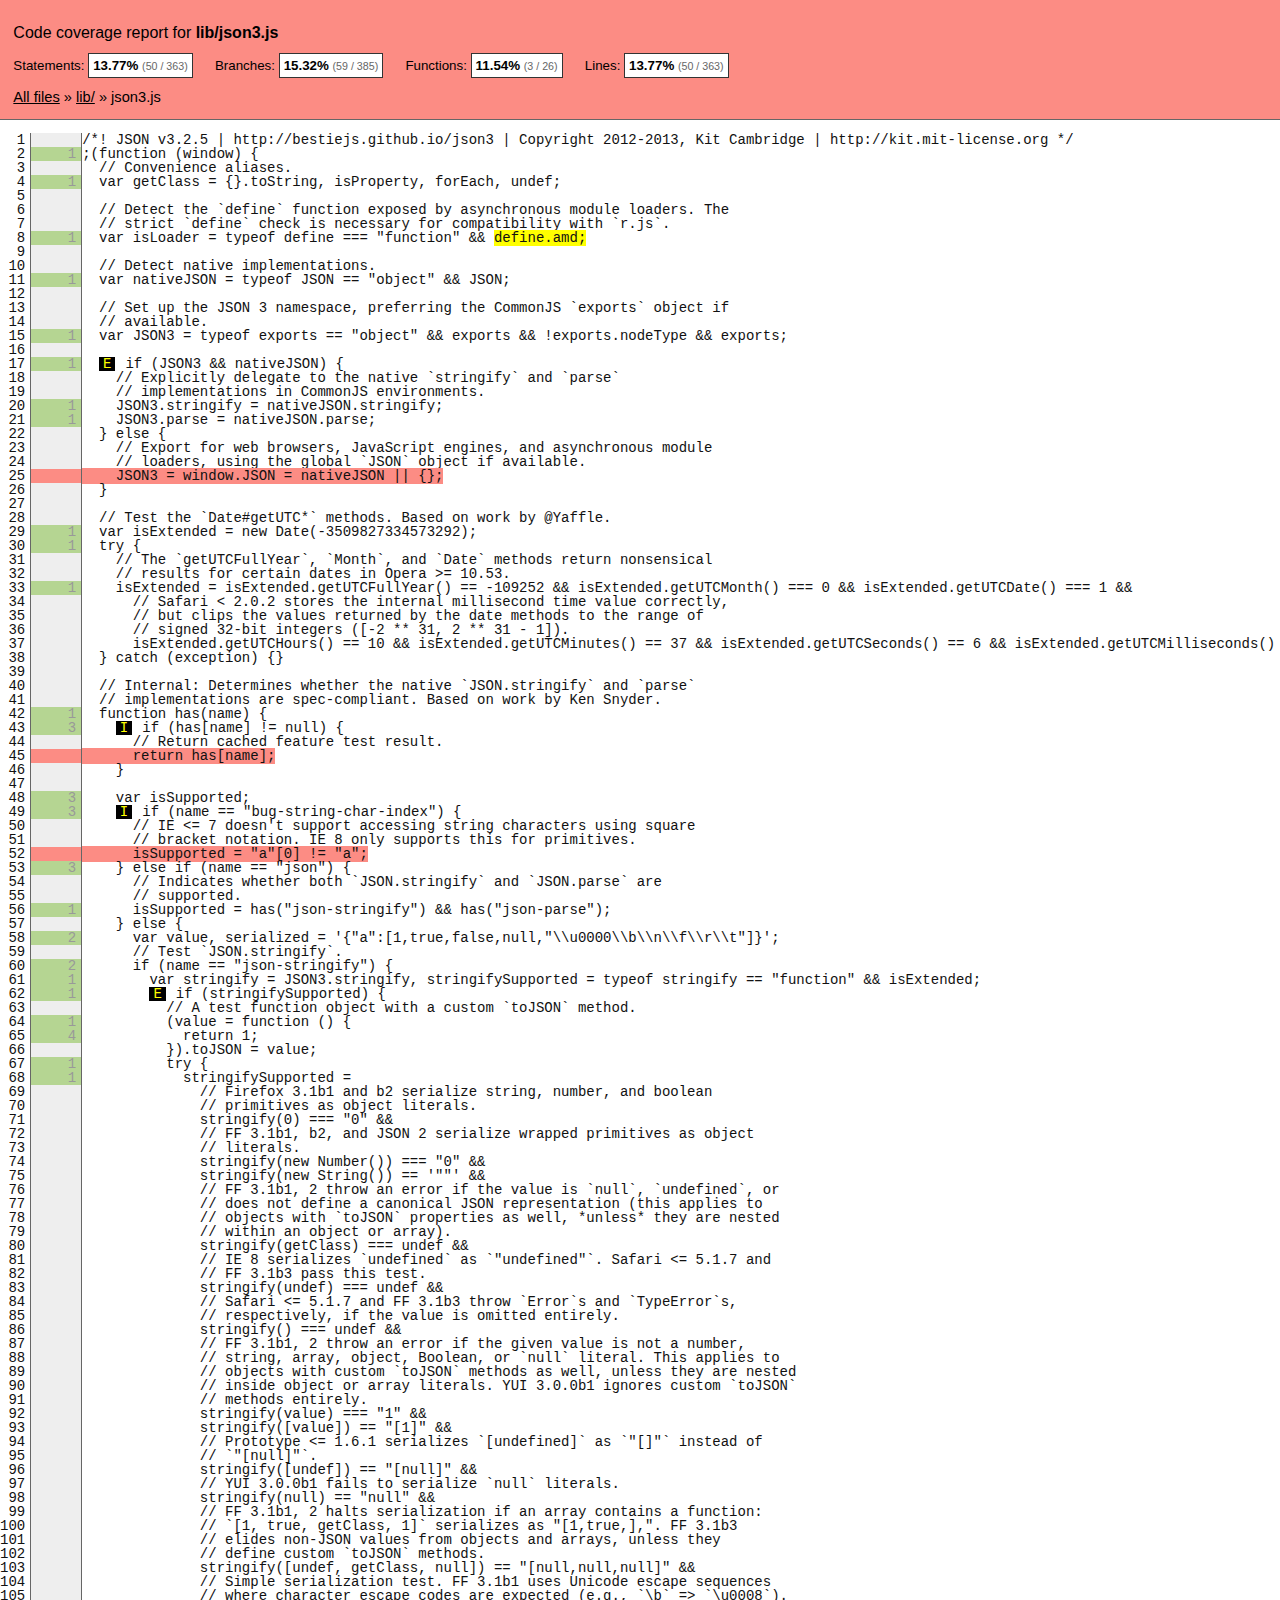
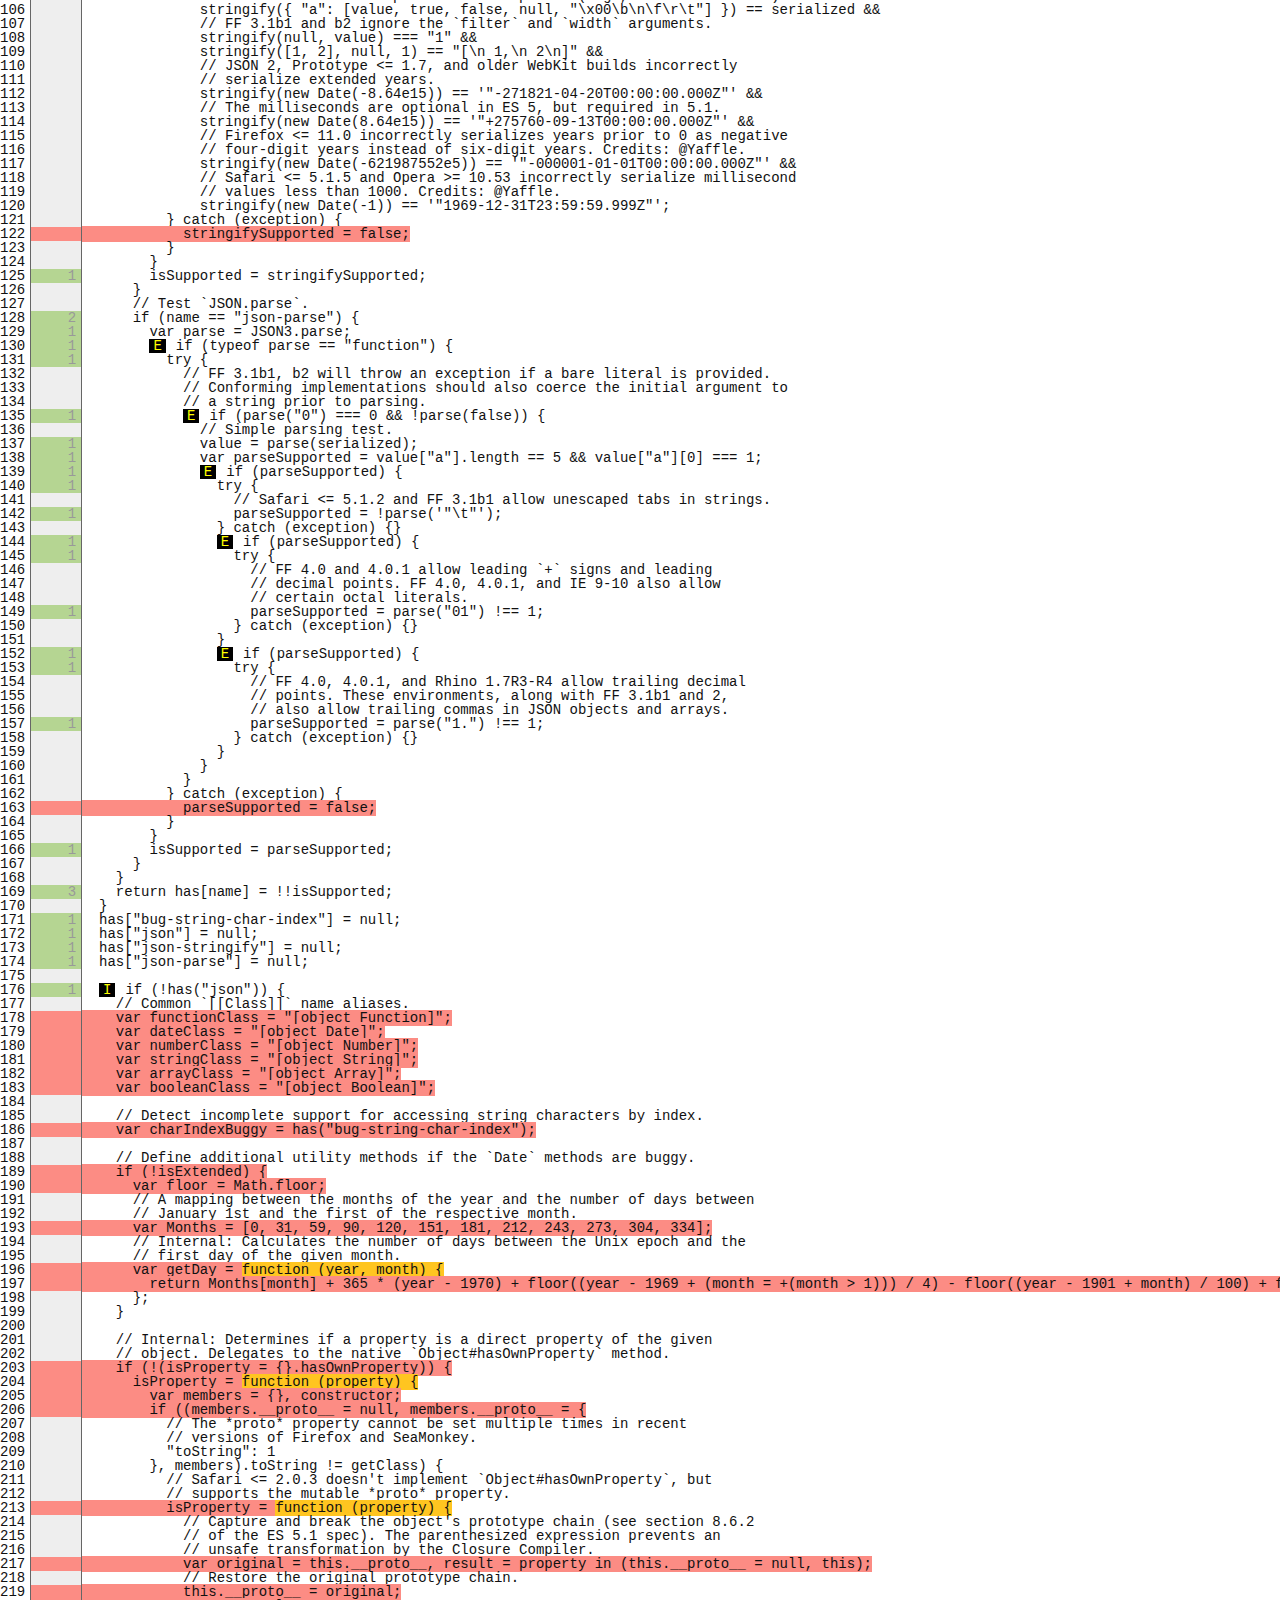
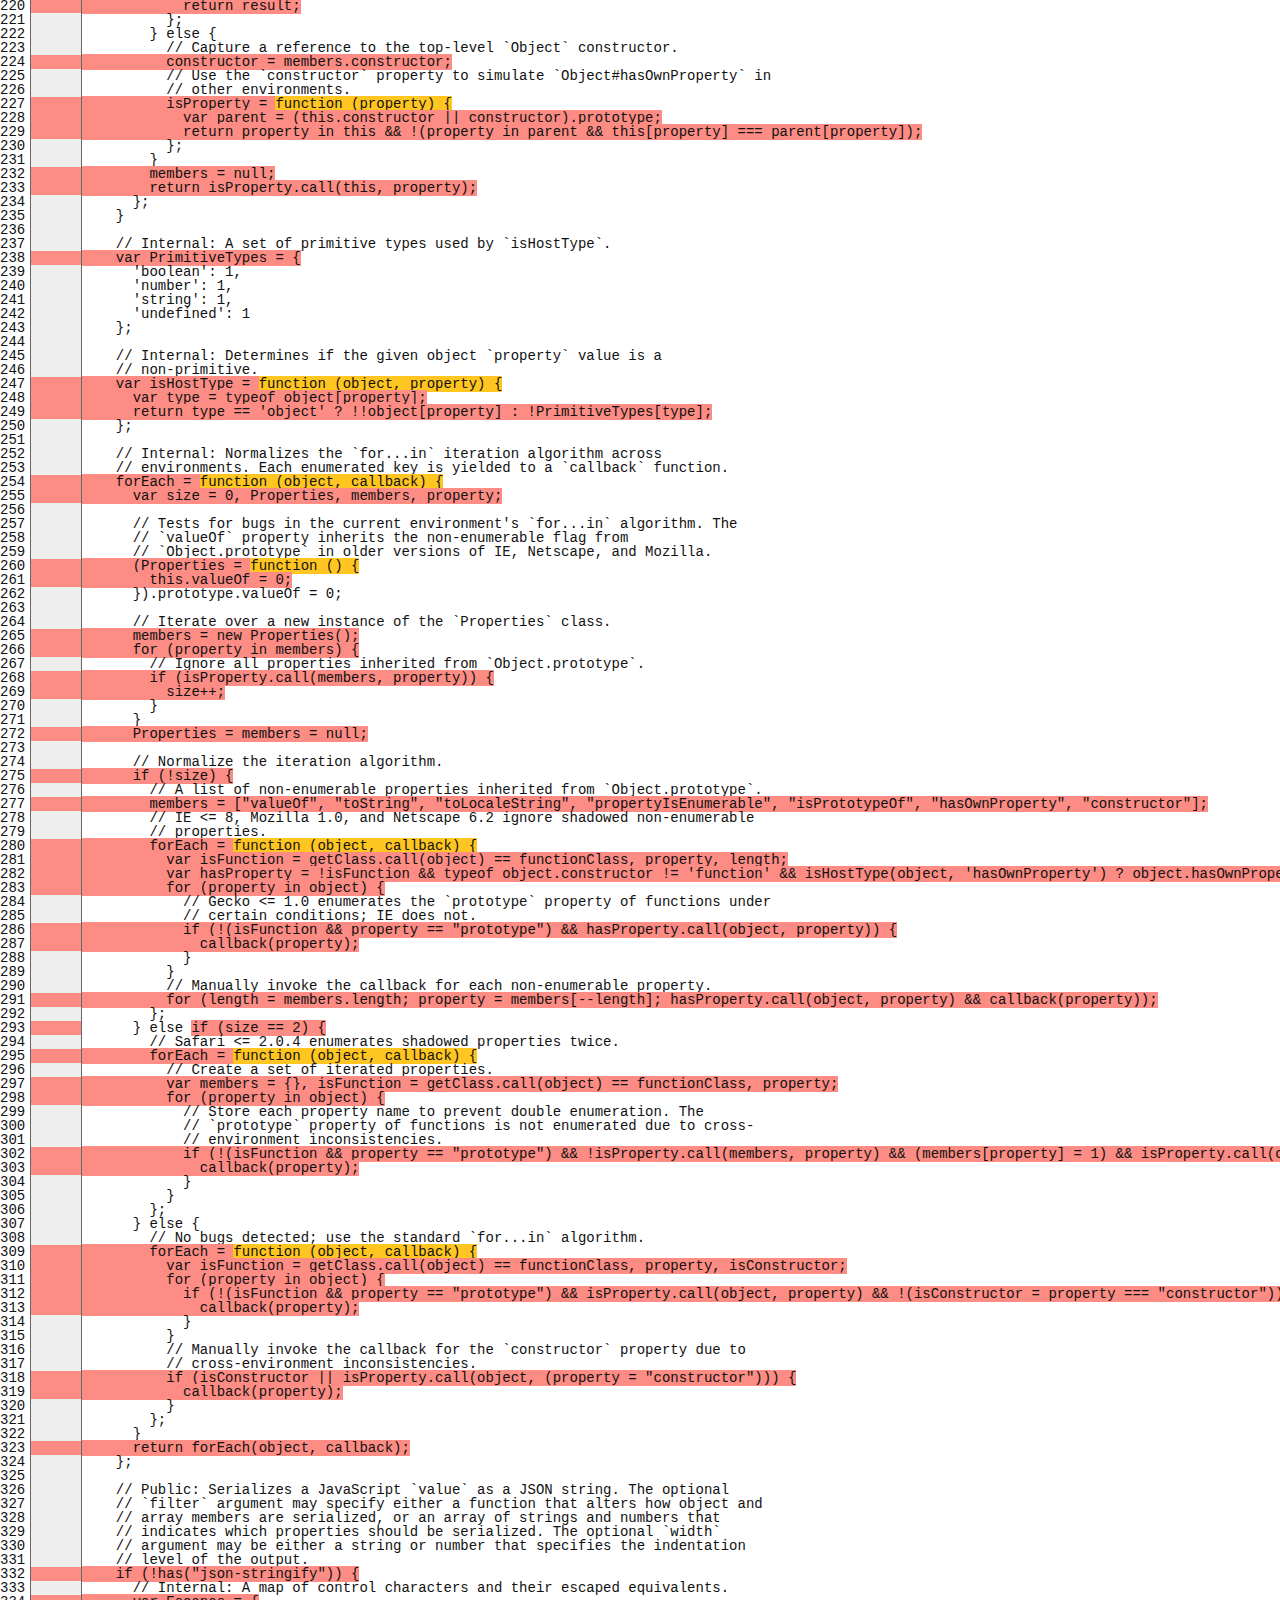
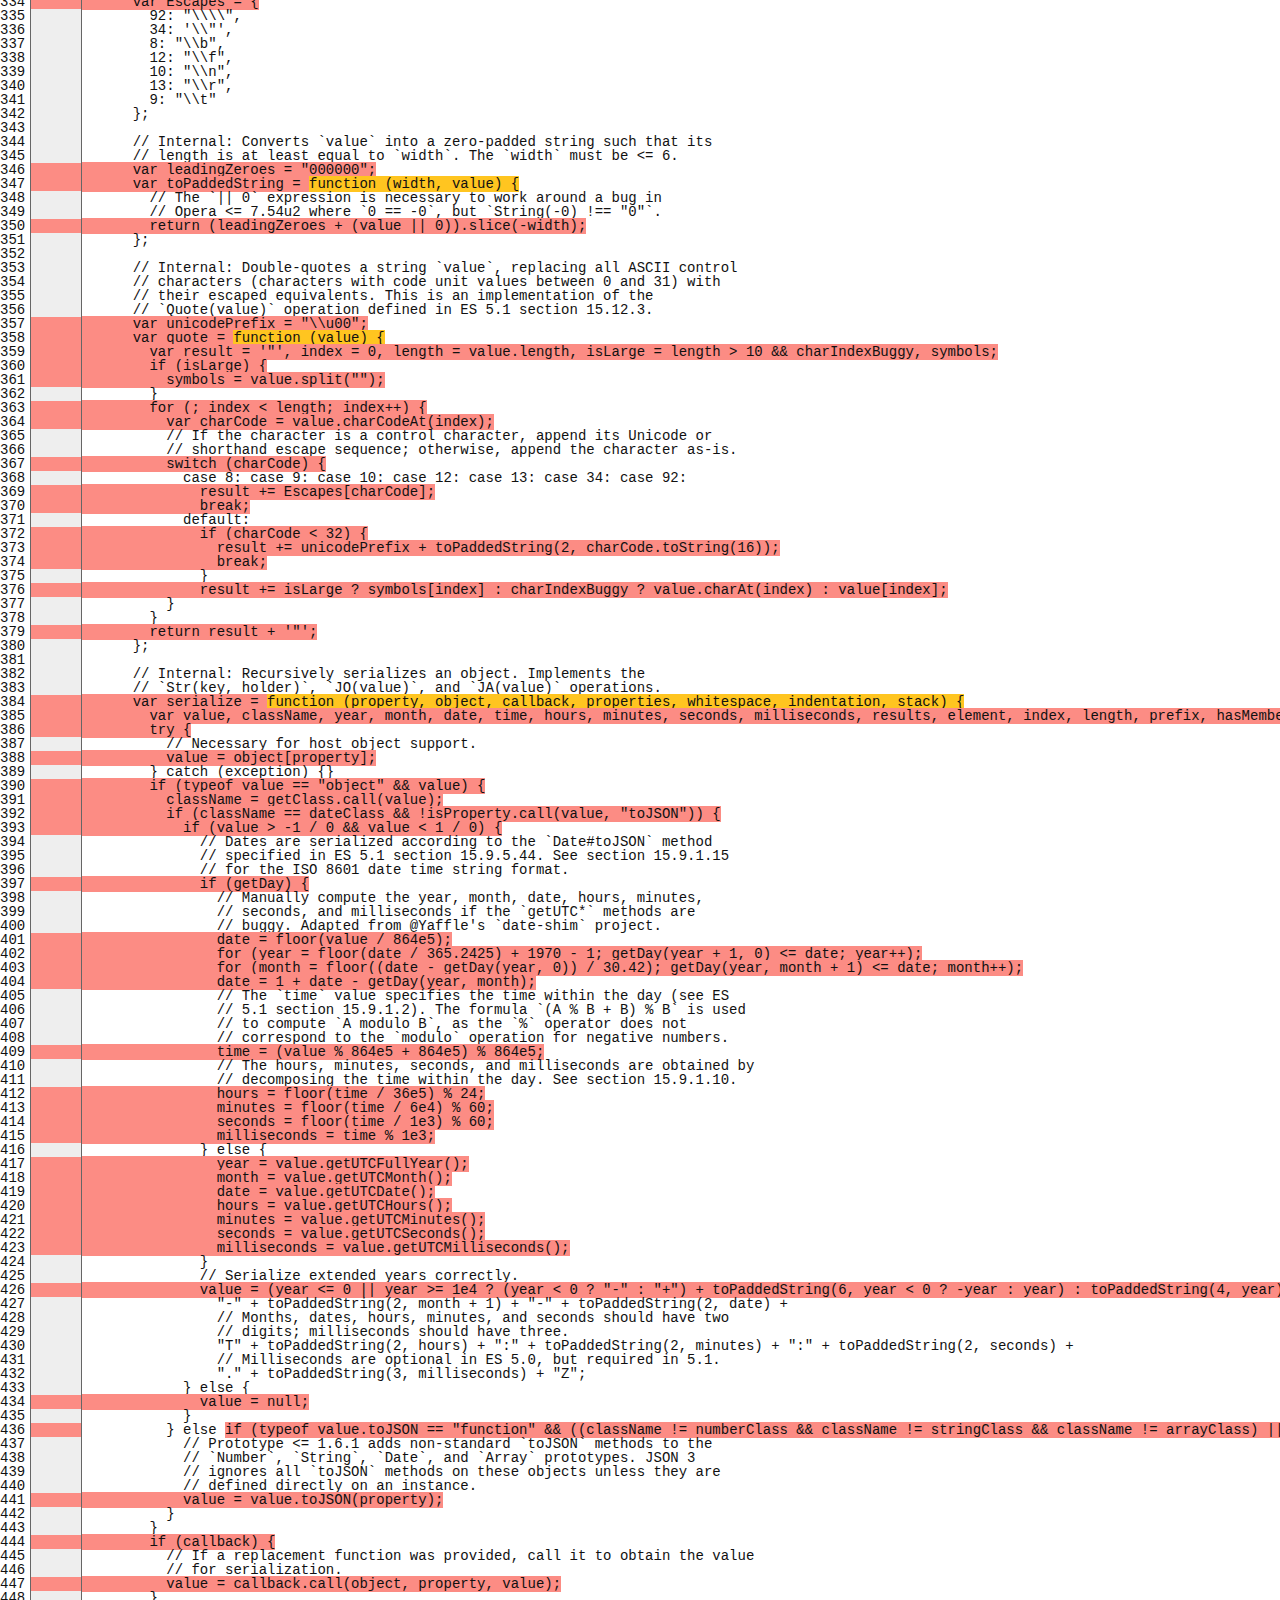
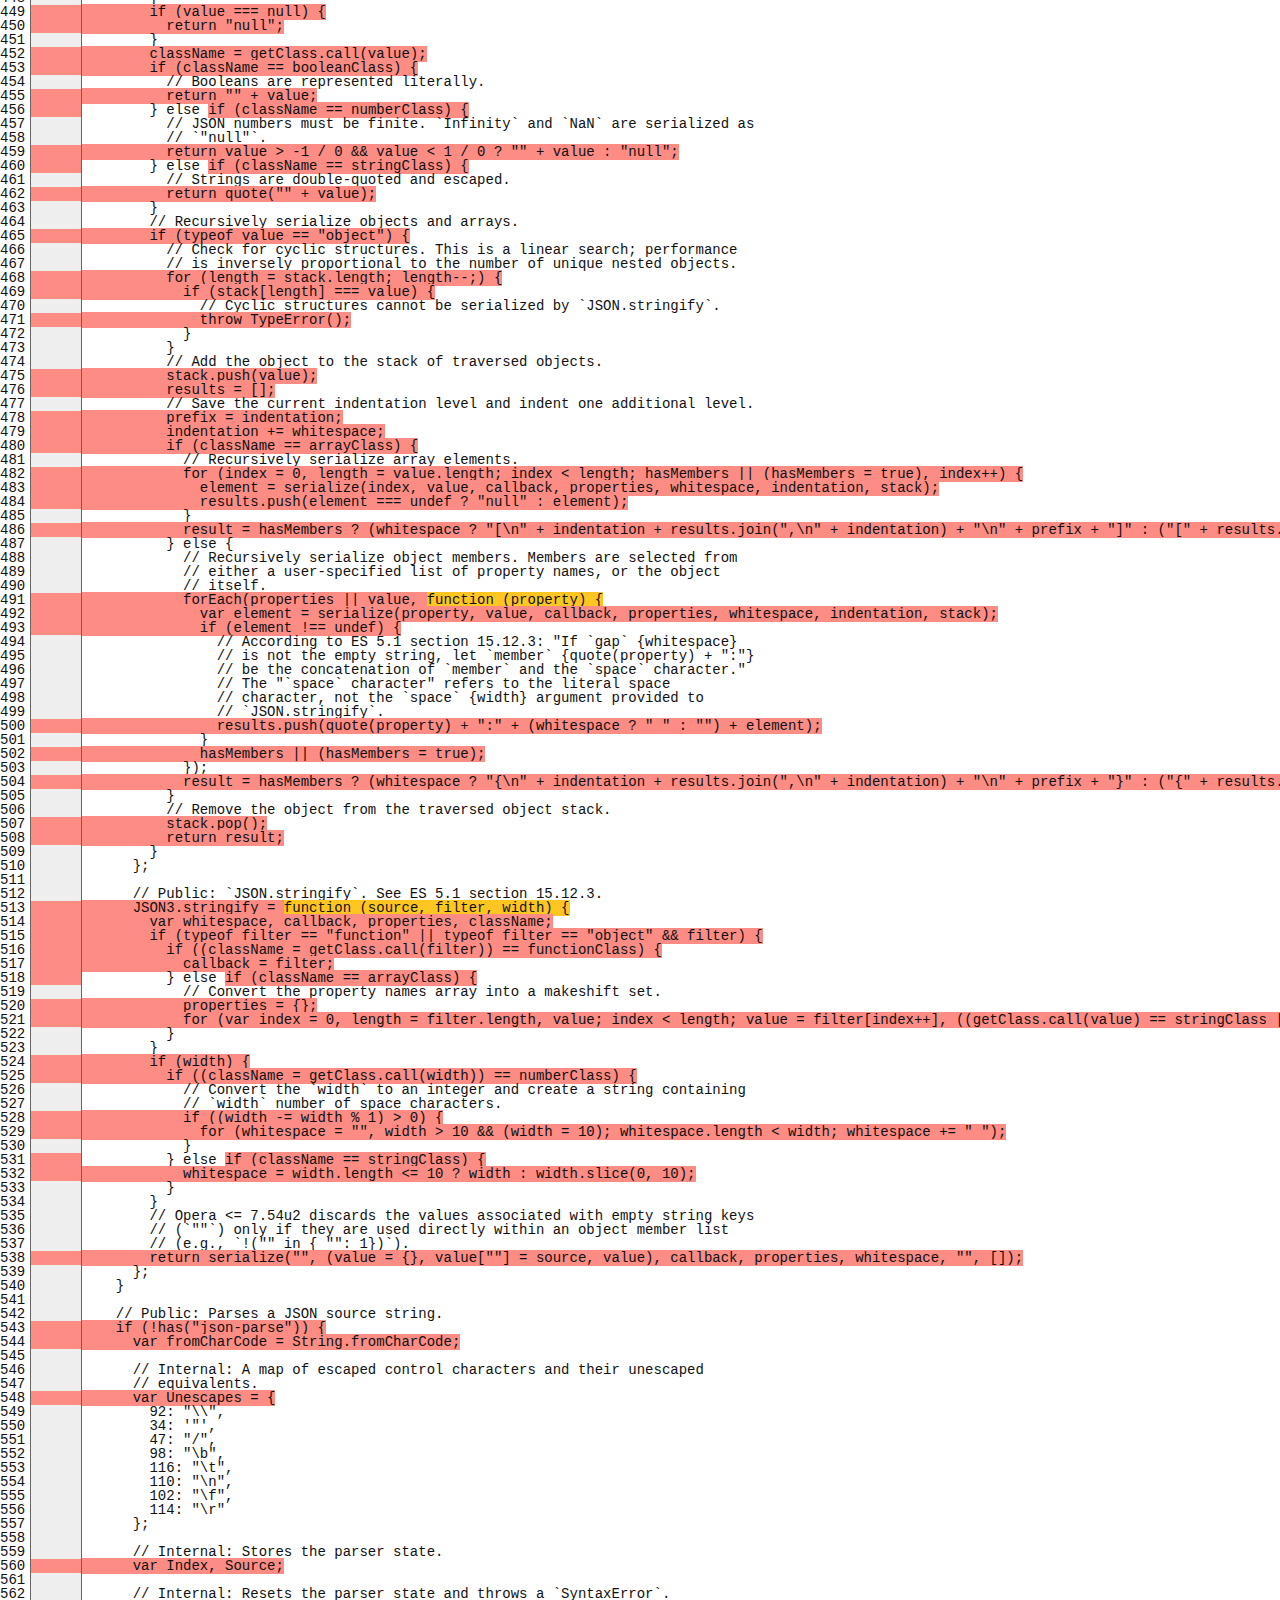
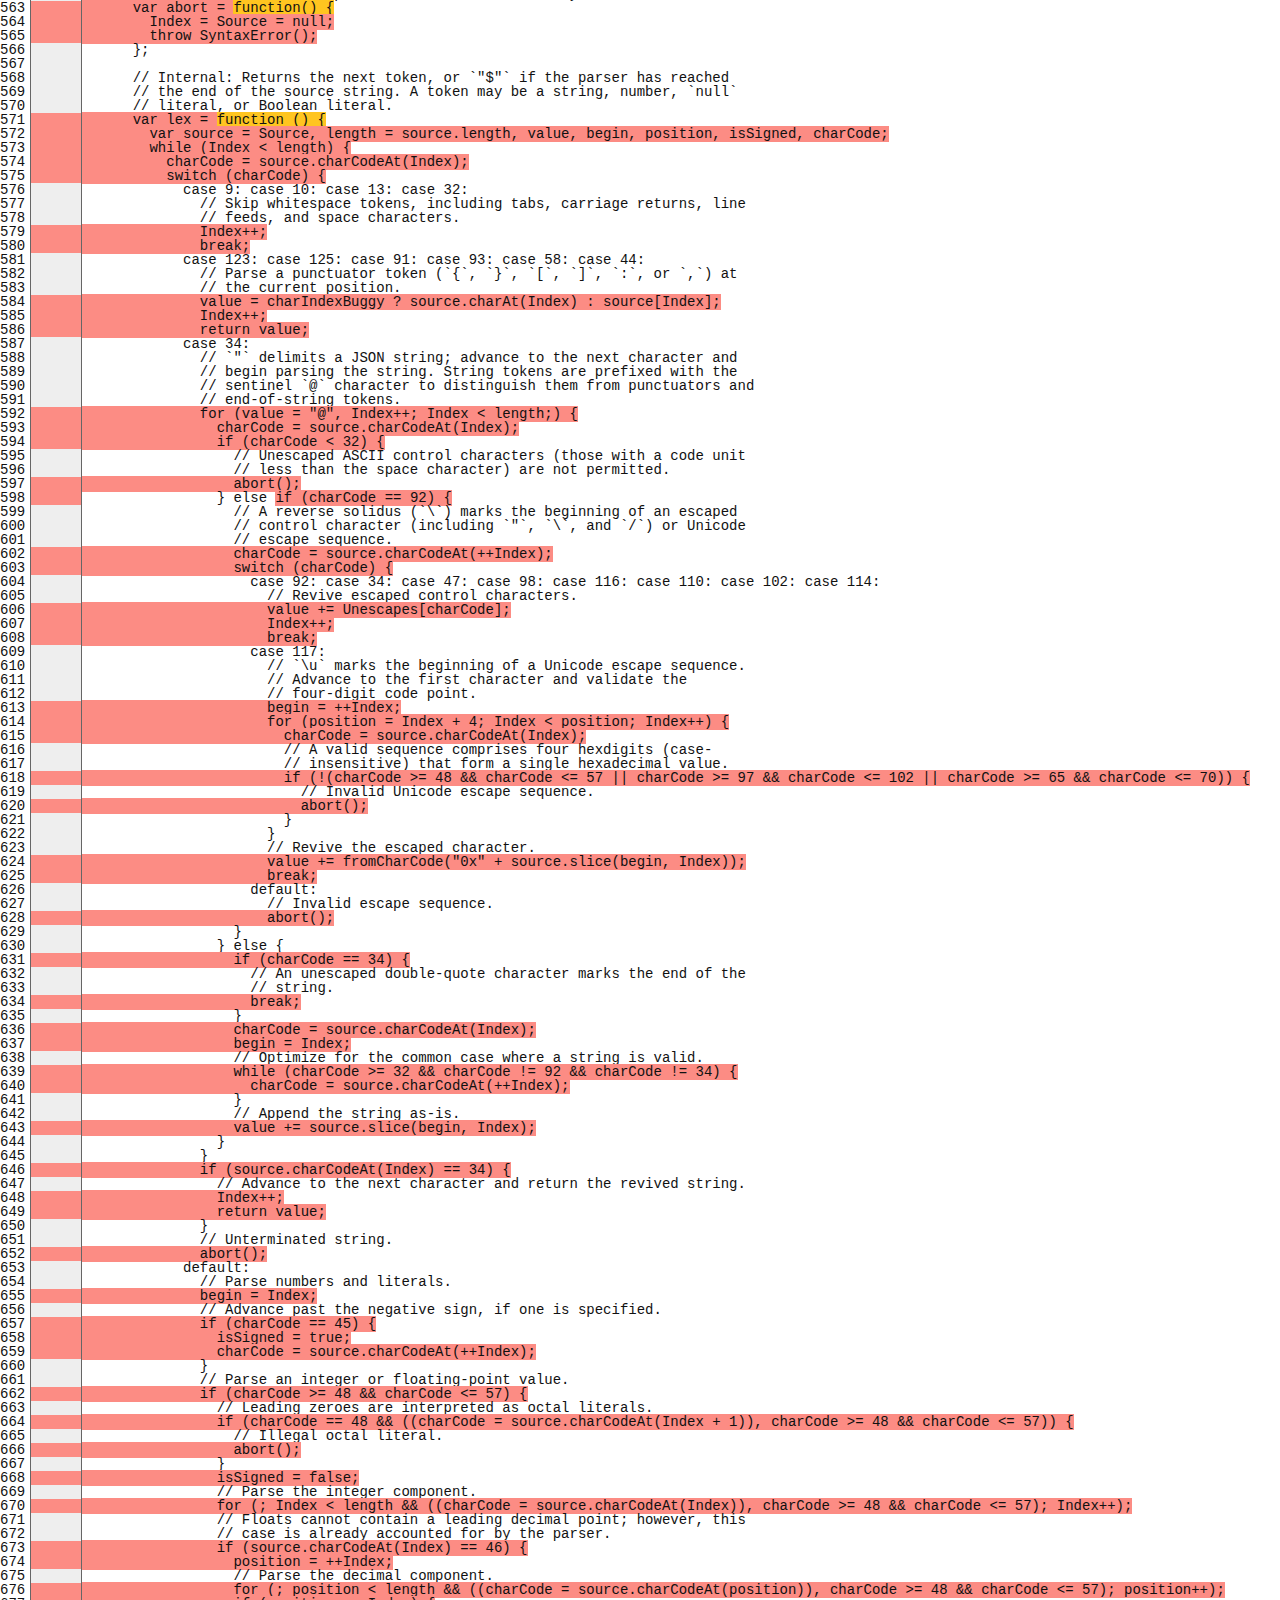
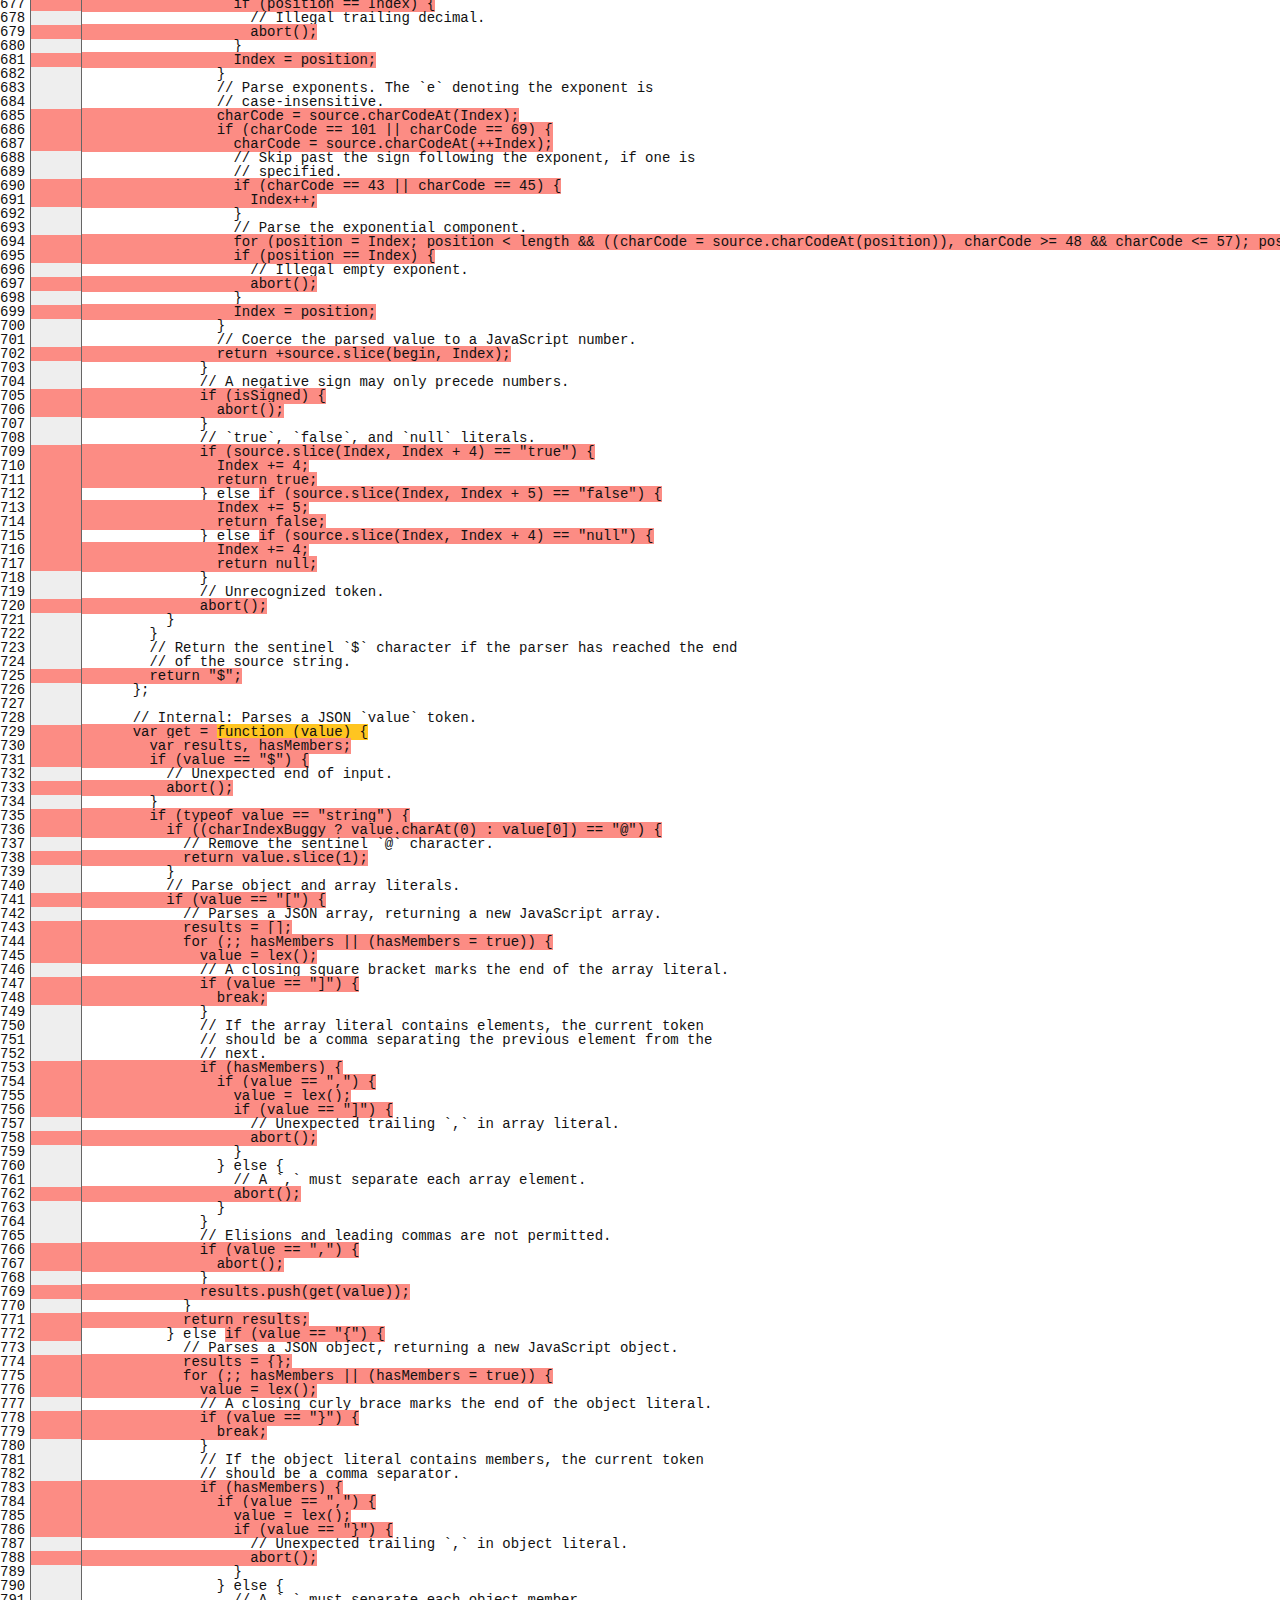
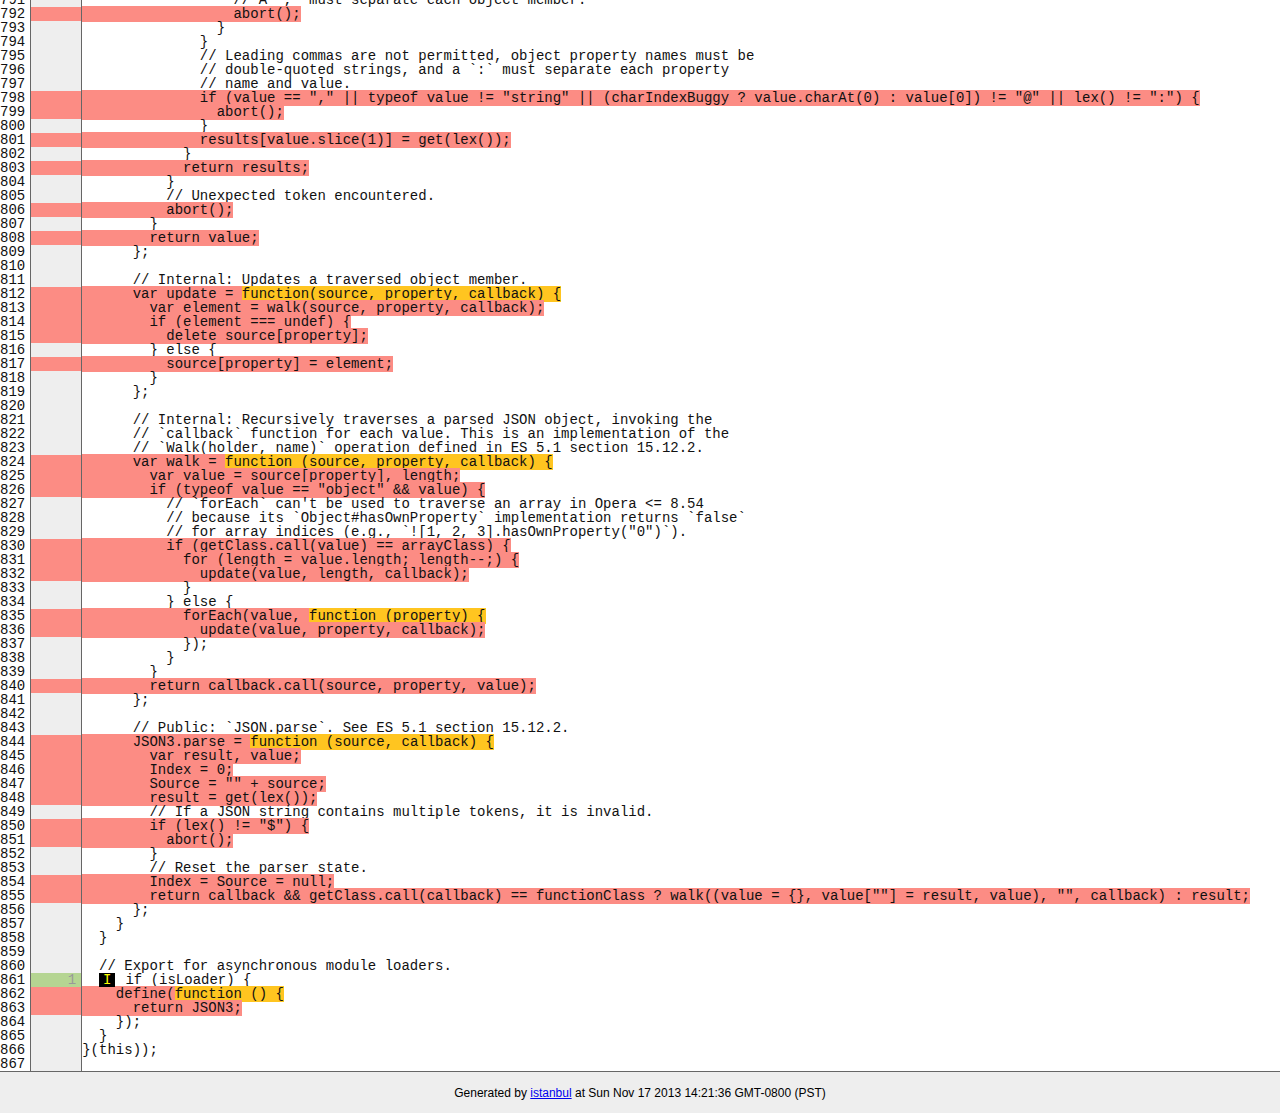
<file: node_modules/socket.io/node_modules/socket.io-parser/node_modules/json3/coverage/lcov-report/lib/json3.js.html>
<!doctype html>
<html lang="en">
<head>
    <title>Code coverage report for lib/json3.js</title>
    <meta charset="utf-8">

    <link rel="stylesheet" href="../prettify.css">

    <style>
        body, html {
            margin:0; padding: 0;
        }
        body {
            font-family: Helvetica Neue, Helvetica,Arial;
            font-size: 10pt;
        }
        div.header, div.footer {
            background: #eee;
            padding: 1em;
        }
        div.header {
            z-index: 100;
            position: fixed;
            top: 0;
            border-bottom: 1px solid #666;
            width: 100%;
        }
        div.footer {
            border-top: 1px solid #666;
        }
        div.body {
            margin-top: 10em;
        }
        div.meta {
            font-size: 90%;
            text-align: center;
        }
        h1, h2, h3 {
            font-weight: normal;
        }
        h1 {
            font-size: 12pt;
        }
        h2 {
            font-size: 10pt;
        }
        pre {
            font-family: Consolas, Menlo, Monaco, monospace;
            margin: 0;
            padding: 0;
            line-height: 14px;
            font-size: 14px;
            -moz-tab-size: 2;
            -o-tab-size:  2;
            tab-size: 2;
        }

        div.path { font-size: 110%; }
        div.path a:link, div.path a:visited { color: #000; }
        table.coverage { border-collapse: collapse; margin:0; padding: 0 }

        table.coverage td {
            margin: 0;
            padding: 0;
            color: #111;
            vertical-align: top;
        }
        table.coverage td.line-count {
            width: 50px;
            text-align: right;
            padding-right: 5px;
        }
        table.coverage td.line-coverage {
            color: #777 !important;
            text-align: right;
            border-left: 1px solid #666;
            border-right: 1px solid #666;
        }

        table.coverage td.text {
        }

        table.coverage td span.cline-any {
            display: inline-block;
            padding: 0 5px;
            width: 40px;
        }
        table.coverage td span.cline-neutral {
            background: #eee;
        }
        table.coverage td span.cline-yes {
            background: #b5d592;
            color: #999;
        }
        table.coverage td span.cline-no {
            background: #fc8c84;
        }

        .cstat-yes { color: #111; }
        .cstat-no { background: #fc8c84; color: #111; }
        .fstat-no { background: #ffc520; color: #111 !important; }
        .cbranch-no { background:  yellow !important; color: #111; }
        .missing-if-branch {
            display: inline-block;
            margin-right: 10px;
            position: relative;
            padding: 0 4px;
            background: black;
            color: yellow;
            xtext-decoration: line-through;
        }
        .missing-if-branch .typ {
            color: inherit !important;
        }

        .entity, .metric { font-weight: bold; }
        .metric { display: inline-block; border: 1px solid #333; padding: 0.3em; background: white; }
        .metric small { font-size: 80%; font-weight: normal; color: #666; }

        div.coverage-summary table { border-collapse: collapse; margin: 3em; font-size: 110%; }
        div.coverage-summary td, div.coverage-summary table  th { margin: 0; padding: 0.25em 1em; border-top: 1px solid #666; border-bottom: 1px solid #666; }
        div.coverage-summary th { text-align: left; border: 1px solid #666; background: #eee; font-weight: normal; }
        div.coverage-summary th.file { border-right: none !important; }
        div.coverage-summary th.pic { border-left: none !important; text-align: right; }
        div.coverage-summary th.pct { border-right: none !important; }
        div.coverage-summary th.abs { border-left: none !important; text-align: right; }
        div.coverage-summary td.pct { text-align: right; border-left: 1px solid #666; }
        div.coverage-summary td.abs { text-align: right; font-size: 90%; color: #444; border-right: 1px solid #666; }
        div.coverage-summary td.file { text-align: right; border-left: 1px solid #666; white-space: nowrap;  }
        div.coverage-summary td.pic { min-width: 120px !important;  }
        div.coverage-summary a:link { text-decoration: none; color: #000; }
        div.coverage-summary a:visited { text-decoration: none; color: #333; }
        div.coverage-summary a:hover { text-decoration: underline; }
        div.coverage-summary tfoot td { border-top: 1px solid #666; }

        div.coverage-summary .yui3-datatable-sort-indicator, div.coverage-summary .dummy-sort-indicator {
            height: 10px;
            width: 7px;
            display: inline-block;
            margin-left: 0.5em;
        }
        div.coverage-summary .yui3-datatable-sort-indicator {
            background: url("http://yui.yahooapis.com/3.6.0/build/datatable-sort/assets/skins/sam/sort-arrow-sprite.png") no-repeat scroll 0 0 transparent;
        }
        div.coverage-summary .yui3-datatable-sorted .yui3-datatable-sort-indicator {
            background-position: 0 -20px;
        }
        div.coverage-summary .yui3-datatable-sorted-desc .yui3-datatable-sort-indicator {
            background-position: 0 -10px;
        }

        .high { background: #b5d592 !important; }
        .medium { background: #ffe87c !important; }
        .low { background: #fc8c84 !important; }

        span.cover-fill, span.cover-empty {
            display:inline-block;
            border:1px solid #444;
            background: white;
            height: 12px;
        }
        span.cover-fill {
            background: #ccc;
            border-right: 1px solid #444;
        }
        span.cover-empty {
            background: white;
            border-left: none;
        }
        span.cover-full {
            border-right: none !important;
        }
        pre.prettyprint {
            border: none !important;
            padding: 0 !important;
            margin: 0 !important;
        }
        .com { color: #999 !important; }
    </style>
</head>
<body>
<div class="header low">
    <h1>Code coverage report for <span class="entity">lib/json3.js</span></h1>
    <h2>
        
        Statements: <span class="metric">13.77% <small>(50 / 363)</small></span> &nbsp;&nbsp;&nbsp;&nbsp;
        
        
        Branches: <span class="metric">15.32% <small>(59 / 385)</small></span> &nbsp;&nbsp;&nbsp;&nbsp;
        
        
        Functions: <span class="metric">11.54% <small>(3 / 26)</small></span> &nbsp;&nbsp;&nbsp;&nbsp;
        
        
        Lines: <span class="metric">13.77% <small>(50 / 363)</small></span> &nbsp;&nbsp;&nbsp;&nbsp;
        
    </h2>
    <div class="path"><a href="../index.html">All files</a> &#187; <a href="index.html">lib/</a> &#187; json3.js</div>
</div>
<div class="body">
<pre><table class="coverage">
<tr><td class="line-count">1
2
3
4
5
6
7
8
9
10
11
12
13
14
15
16
17
18
19
20
21
22
23
24
25
26
27
28
29
30
31
32
33
34
35
36
37
38
39
40
41
42
43
44
45
46
47
48
49
50
51
52
53
54
55
56
57
58
59
60
61
62
63
64
65
66
67
68
69
70
71
72
73
74
75
76
77
78
79
80
81
82
83
84
85
86
87
88
89
90
91
92
93
94
95
96
97
98
99
100
101
102
103
104
105
106
107
108
109
110
111
112
113
114
115
116
117
118
119
120
121
122
123
124
125
126
127
128
129
130
131
132
133
134
135
136
137
138
139
140
141
142
143
144
145
146
147
148
149
150
151
152
153
154
155
156
157
158
159
160
161
162
163
164
165
166
167
168
169
170
171
172
173
174
175
176
177
178
179
180
181
182
183
184
185
186
187
188
189
190
191
192
193
194
195
196
197
198
199
200
201
202
203
204
205
206
207
208
209
210
211
212
213
214
215
216
217
218
219
220
221
222
223
224
225
226
227
228
229
230
231
232
233
234
235
236
237
238
239
240
241
242
243
244
245
246
247
248
249
250
251
252
253
254
255
256
257
258
259
260
261
262
263
264
265
266
267
268
269
270
271
272
273
274
275
276
277
278
279
280
281
282
283
284
285
286
287
288
289
290
291
292
293
294
295
296
297
298
299
300
301
302
303
304
305
306
307
308
309
310
311
312
313
314
315
316
317
318
319
320
321
322
323
324
325
326
327
328
329
330
331
332
333
334
335
336
337
338
339
340
341
342
343
344
345
346
347
348
349
350
351
352
353
354
355
356
357
358
359
360
361
362
363
364
365
366
367
368
369
370
371
372
373
374
375
376
377
378
379
380
381
382
383
384
385
386
387
388
389
390
391
392
393
394
395
396
397
398
399
400
401
402
403
404
405
406
407
408
409
410
411
412
413
414
415
416
417
418
419
420
421
422
423
424
425
426
427
428
429
430
431
432
433
434
435
436
437
438
439
440
441
442
443
444
445
446
447
448
449
450
451
452
453
454
455
456
457
458
459
460
461
462
463
464
465
466
467
468
469
470
471
472
473
474
475
476
477
478
479
480
481
482
483
484
485
486
487
488
489
490
491
492
493
494
495
496
497
498
499
500
501
502
503
504
505
506
507
508
509
510
511
512
513
514
515
516
517
518
519
520
521
522
523
524
525
526
527
528
529
530
531
532
533
534
535
536
537
538
539
540
541
542
543
544
545
546
547
548
549
550
551
552
553
554
555
556
557
558
559
560
561
562
563
564
565
566
567
568
569
570
571
572
573
574
575
576
577
578
579
580
581
582
583
584
585
586
587
588
589
590
591
592
593
594
595
596
597
598
599
600
601
602
603
604
605
606
607
608
609
610
611
612
613
614
615
616
617
618
619
620
621
622
623
624
625
626
627
628
629
630
631
632
633
634
635
636
637
638
639
640
641
642
643
644
645
646
647
648
649
650
651
652
653
654
655
656
657
658
659
660
661
662
663
664
665
666
667
668
669
670
671
672
673
674
675
676
677
678
679
680
681
682
683
684
685
686
687
688
689
690
691
692
693
694
695
696
697
698
699
700
701
702
703
704
705
706
707
708
709
710
711
712
713
714
715
716
717
718
719
720
721
722
723
724
725
726
727
728
729
730
731
732
733
734
735
736
737
738
739
740
741
742
743
744
745
746
747
748
749
750
751
752
753
754
755
756
757
758
759
760
761
762
763
764
765
766
767
768
769
770
771
772
773
774
775
776
777
778
779
780
781
782
783
784
785
786
787
788
789
790
791
792
793
794
795
796
797
798
799
800
801
802
803
804
805
806
807
808
809
810
811
812
813
814
815
816
817
818
819
820
821
822
823
824
825
826
827
828
829
830
831
832
833
834
835
836
837
838
839
840
841
842
843
844
845
846
847
848
849
850
851
852
853
854
855
856
857
858
859
860
861
862
863
864
865
866
867</td><td class="line-coverage"><span class="cline-any cline-neutral">&nbsp;</span>
<span class="cline-any cline-yes">1</span>
<span class="cline-any cline-neutral">&nbsp;</span>
<span class="cline-any cline-yes">1</span>
<span class="cline-any cline-neutral">&nbsp;</span>
<span class="cline-any cline-neutral">&nbsp;</span>
<span class="cline-any cline-neutral">&nbsp;</span>
<span class="cline-any cline-yes">1</span>
<span class="cline-any cline-neutral">&nbsp;</span>
<span class="cline-any cline-neutral">&nbsp;</span>
<span class="cline-any cline-yes">1</span>
<span class="cline-any cline-neutral">&nbsp;</span>
<span class="cline-any cline-neutral">&nbsp;</span>
<span class="cline-any cline-neutral">&nbsp;</span>
<span class="cline-any cline-yes">1</span>
<span class="cline-any cline-neutral">&nbsp;</span>
<span class="cline-any cline-yes">1</span>
<span class="cline-any cline-neutral">&nbsp;</span>
<span class="cline-any cline-neutral">&nbsp;</span>
<span class="cline-any cline-yes">1</span>
<span class="cline-any cline-yes">1</span>
<span class="cline-any cline-neutral">&nbsp;</span>
<span class="cline-any cline-neutral">&nbsp;</span>
<span class="cline-any cline-neutral">&nbsp;</span>
<span class="cline-any cline-no">&nbsp;</span>
<span class="cline-any cline-neutral">&nbsp;</span>
<span class="cline-any cline-neutral">&nbsp;</span>
<span class="cline-any cline-neutral">&nbsp;</span>
<span class="cline-any cline-yes">1</span>
<span class="cline-any cline-yes">1</span>
<span class="cline-any cline-neutral">&nbsp;</span>
<span class="cline-any cline-neutral">&nbsp;</span>
<span class="cline-any cline-yes">1</span>
<span class="cline-any cline-neutral">&nbsp;</span>
<span class="cline-any cline-neutral">&nbsp;</span>
<span class="cline-any cline-neutral">&nbsp;</span>
<span class="cline-any cline-neutral">&nbsp;</span>
<span class="cline-any cline-neutral">&nbsp;</span>
<span class="cline-any cline-neutral">&nbsp;</span>
<span class="cline-any cline-neutral">&nbsp;</span>
<span class="cline-any cline-neutral">&nbsp;</span>
<span class="cline-any cline-yes">1</span>
<span class="cline-any cline-yes">3</span>
<span class="cline-any cline-neutral">&nbsp;</span>
<span class="cline-any cline-no">&nbsp;</span>
<span class="cline-any cline-neutral">&nbsp;</span>
<span class="cline-any cline-neutral">&nbsp;</span>
<span class="cline-any cline-yes">3</span>
<span class="cline-any cline-yes">3</span>
<span class="cline-any cline-neutral">&nbsp;</span>
<span class="cline-any cline-neutral">&nbsp;</span>
<span class="cline-any cline-no">&nbsp;</span>
<span class="cline-any cline-yes">3</span>
<span class="cline-any cline-neutral">&nbsp;</span>
<span class="cline-any cline-neutral">&nbsp;</span>
<span class="cline-any cline-yes">1</span>
<span class="cline-any cline-neutral">&nbsp;</span>
<span class="cline-any cline-yes">2</span>
<span class="cline-any cline-neutral">&nbsp;</span>
<span class="cline-any cline-yes">2</span>
<span class="cline-any cline-yes">1</span>
<span class="cline-any cline-yes">1</span>
<span class="cline-any cline-neutral">&nbsp;</span>
<span class="cline-any cline-yes">1</span>
<span class="cline-any cline-yes">4</span>
<span class="cline-any cline-neutral">&nbsp;</span>
<span class="cline-any cline-yes">1</span>
<span class="cline-any cline-yes">1</span>
<span class="cline-any cline-neutral">&nbsp;</span>
<span class="cline-any cline-neutral">&nbsp;</span>
<span class="cline-any cline-neutral">&nbsp;</span>
<span class="cline-any cline-neutral">&nbsp;</span>
<span class="cline-any cline-neutral">&nbsp;</span>
<span class="cline-any cline-neutral">&nbsp;</span>
<span class="cline-any cline-neutral">&nbsp;</span>
<span class="cline-any cline-neutral">&nbsp;</span>
<span class="cline-any cline-neutral">&nbsp;</span>
<span class="cline-any cline-neutral">&nbsp;</span>
<span class="cline-any cline-neutral">&nbsp;</span>
<span class="cline-any cline-neutral">&nbsp;</span>
<span class="cline-any cline-neutral">&nbsp;</span>
<span class="cline-any cline-neutral">&nbsp;</span>
<span class="cline-any cline-neutral">&nbsp;</span>
<span class="cline-any cline-neutral">&nbsp;</span>
<span class="cline-any cline-neutral">&nbsp;</span>
<span class="cline-any cline-neutral">&nbsp;</span>
<span class="cline-any cline-neutral">&nbsp;</span>
<span class="cline-any cline-neutral">&nbsp;</span>
<span class="cline-any cline-neutral">&nbsp;</span>
<span class="cline-any cline-neutral">&nbsp;</span>
<span class="cline-any cline-neutral">&nbsp;</span>
<span class="cline-any cline-neutral">&nbsp;</span>
<span class="cline-any cline-neutral">&nbsp;</span>
<span class="cline-any cline-neutral">&nbsp;</span>
<span class="cline-any cline-neutral">&nbsp;</span>
<span class="cline-any cline-neutral">&nbsp;</span>
<span class="cline-any cline-neutral">&nbsp;</span>
<span class="cline-any cline-neutral">&nbsp;</span>
<span class="cline-any cline-neutral">&nbsp;</span>
<span class="cline-any cline-neutral">&nbsp;</span>
<span class="cline-any cline-neutral">&nbsp;</span>
<span class="cline-any cline-neutral">&nbsp;</span>
<span class="cline-any cline-neutral">&nbsp;</span>
<span class="cline-any cline-neutral">&nbsp;</span>
<span class="cline-any cline-neutral">&nbsp;</span>
<span class="cline-any cline-neutral">&nbsp;</span>
<span class="cline-any cline-neutral">&nbsp;</span>
<span class="cline-any cline-neutral">&nbsp;</span>
<span class="cline-any cline-neutral">&nbsp;</span>
<span class="cline-any cline-neutral">&nbsp;</span>
<span class="cline-any cline-neutral">&nbsp;</span>
<span class="cline-any cline-neutral">&nbsp;</span>
<span class="cline-any cline-neutral">&nbsp;</span>
<span class="cline-any cline-neutral">&nbsp;</span>
<span class="cline-any cline-neutral">&nbsp;</span>
<span class="cline-any cline-neutral">&nbsp;</span>
<span class="cline-any cline-neutral">&nbsp;</span>
<span class="cline-any cline-neutral">&nbsp;</span>
<span class="cline-any cline-neutral">&nbsp;</span>
<span class="cline-any cline-neutral">&nbsp;</span>
<span class="cline-any cline-neutral">&nbsp;</span>
<span class="cline-any cline-no">&nbsp;</span>
<span class="cline-any cline-neutral">&nbsp;</span>
<span class="cline-any cline-neutral">&nbsp;</span>
<span class="cline-any cline-yes">1</span>
<span class="cline-any cline-neutral">&nbsp;</span>
<span class="cline-any cline-neutral">&nbsp;</span>
<span class="cline-any cline-yes">2</span>
<span class="cline-any cline-yes">1</span>
<span class="cline-any cline-yes">1</span>
<span class="cline-any cline-yes">1</span>
<span class="cline-any cline-neutral">&nbsp;</span>
<span class="cline-any cline-neutral">&nbsp;</span>
<span class="cline-any cline-neutral">&nbsp;</span>
<span class="cline-any cline-yes">1</span>
<span class="cline-any cline-neutral">&nbsp;</span>
<span class="cline-any cline-yes">1</span>
<span class="cline-any cline-yes">1</span>
<span class="cline-any cline-yes">1</span>
<span class="cline-any cline-yes">1</span>
<span class="cline-any cline-neutral">&nbsp;</span>
<span class="cline-any cline-yes">1</span>
<span class="cline-any cline-neutral">&nbsp;</span>
<span class="cline-any cline-yes">1</span>
<span class="cline-any cline-yes">1</span>
<span class="cline-any cline-neutral">&nbsp;</span>
<span class="cline-any cline-neutral">&nbsp;</span>
<span class="cline-any cline-neutral">&nbsp;</span>
<span class="cline-any cline-yes">1</span>
<span class="cline-any cline-neutral">&nbsp;</span>
<span class="cline-any cline-neutral">&nbsp;</span>
<span class="cline-any cline-yes">1</span>
<span class="cline-any cline-yes">1</span>
<span class="cline-any cline-neutral">&nbsp;</span>
<span class="cline-any cline-neutral">&nbsp;</span>
<span class="cline-any cline-neutral">&nbsp;</span>
<span class="cline-any cline-yes">1</span>
<span class="cline-any cline-neutral">&nbsp;</span>
<span class="cline-any cline-neutral">&nbsp;</span>
<span class="cline-any cline-neutral">&nbsp;</span>
<span class="cline-any cline-neutral">&nbsp;</span>
<span class="cline-any cline-neutral">&nbsp;</span>
<span class="cline-any cline-no">&nbsp;</span>
<span class="cline-any cline-neutral">&nbsp;</span>
<span class="cline-any cline-neutral">&nbsp;</span>
<span class="cline-any cline-yes">1</span>
<span class="cline-any cline-neutral">&nbsp;</span>
<span class="cline-any cline-neutral">&nbsp;</span>
<span class="cline-any cline-yes">3</span>
<span class="cline-any cline-neutral">&nbsp;</span>
<span class="cline-any cline-yes">1</span>
<span class="cline-any cline-yes">1</span>
<span class="cline-any cline-yes">1</span>
<span class="cline-any cline-yes">1</span>
<span class="cline-any cline-neutral">&nbsp;</span>
<span class="cline-any cline-yes">1</span>
<span class="cline-any cline-neutral">&nbsp;</span>
<span class="cline-any cline-no">&nbsp;</span>
<span class="cline-any cline-no">&nbsp;</span>
<span class="cline-any cline-no">&nbsp;</span>
<span class="cline-any cline-no">&nbsp;</span>
<span class="cline-any cline-no">&nbsp;</span>
<span class="cline-any cline-no">&nbsp;</span>
<span class="cline-any cline-neutral">&nbsp;</span>
<span class="cline-any cline-neutral">&nbsp;</span>
<span class="cline-any cline-no">&nbsp;</span>
<span class="cline-any cline-neutral">&nbsp;</span>
<span class="cline-any cline-neutral">&nbsp;</span>
<span class="cline-any cline-no">&nbsp;</span>
<span class="cline-any cline-no">&nbsp;</span>
<span class="cline-any cline-neutral">&nbsp;</span>
<span class="cline-any cline-neutral">&nbsp;</span>
<span class="cline-any cline-no">&nbsp;</span>
<span class="cline-any cline-neutral">&nbsp;</span>
<span class="cline-any cline-neutral">&nbsp;</span>
<span class="cline-any cline-no">&nbsp;</span>
<span class="cline-any cline-no">&nbsp;</span>
<span class="cline-any cline-neutral">&nbsp;</span>
<span class="cline-any cline-neutral">&nbsp;</span>
<span class="cline-any cline-neutral">&nbsp;</span>
<span class="cline-any cline-neutral">&nbsp;</span>
<span class="cline-any cline-neutral">&nbsp;</span>
<span class="cline-any cline-no">&nbsp;</span>
<span class="cline-any cline-no">&nbsp;</span>
<span class="cline-any cline-no">&nbsp;</span>
<span class="cline-any cline-no">&nbsp;</span>
<span class="cline-any cline-neutral">&nbsp;</span>
<span class="cline-any cline-neutral">&nbsp;</span>
<span class="cline-any cline-neutral">&nbsp;</span>
<span class="cline-any cline-neutral">&nbsp;</span>
<span class="cline-any cline-neutral">&nbsp;</span>
<span class="cline-any cline-neutral">&nbsp;</span>
<span class="cline-any cline-no">&nbsp;</span>
<span class="cline-any cline-neutral">&nbsp;</span>
<span class="cline-any cline-neutral">&nbsp;</span>
<span class="cline-any cline-neutral">&nbsp;</span>
<span class="cline-any cline-no">&nbsp;</span>
<span class="cline-any cline-neutral">&nbsp;</span>
<span class="cline-any cline-no">&nbsp;</span>
<span class="cline-any cline-no">&nbsp;</span>
<span class="cline-any cline-neutral">&nbsp;</span>
<span class="cline-any cline-neutral">&nbsp;</span>
<span class="cline-any cline-neutral">&nbsp;</span>
<span class="cline-any cline-no">&nbsp;</span>
<span class="cline-any cline-neutral">&nbsp;</span>
<span class="cline-any cline-neutral">&nbsp;</span>
<span class="cline-any cline-no">&nbsp;</span>
<span class="cline-any cline-no">&nbsp;</span>
<span class="cline-any cline-no">&nbsp;</span>
<span class="cline-any cline-neutral">&nbsp;</span>
<span class="cline-any cline-neutral">&nbsp;</span>
<span class="cline-any cline-no">&nbsp;</span>
<span class="cline-any cline-no">&nbsp;</span>
<span class="cline-any cline-neutral">&nbsp;</span>
<span class="cline-any cline-neutral">&nbsp;</span>
<span class="cline-any cline-neutral">&nbsp;</span>
<span class="cline-any cline-neutral">&nbsp;</span>
<span class="cline-any cline-no">&nbsp;</span>
<span class="cline-any cline-neutral">&nbsp;</span>
<span class="cline-any cline-neutral">&nbsp;</span>
<span class="cline-any cline-neutral">&nbsp;</span>
<span class="cline-any cline-neutral">&nbsp;</span>
<span class="cline-any cline-neutral">&nbsp;</span>
<span class="cline-any cline-neutral">&nbsp;</span>
<span class="cline-any cline-neutral">&nbsp;</span>
<span class="cline-any cline-neutral">&nbsp;</span>
<span class="cline-any cline-no">&nbsp;</span>
<span class="cline-any cline-no">&nbsp;</span>
<span class="cline-any cline-no">&nbsp;</span>
<span class="cline-any cline-neutral">&nbsp;</span>
<span class="cline-any cline-neutral">&nbsp;</span>
<span class="cline-any cline-neutral">&nbsp;</span>
<span class="cline-any cline-neutral">&nbsp;</span>
<span class="cline-any cline-no">&nbsp;</span>
<span class="cline-any cline-no">&nbsp;</span>
<span class="cline-any cline-neutral">&nbsp;</span>
<span class="cline-any cline-neutral">&nbsp;</span>
<span class="cline-any cline-neutral">&nbsp;</span>
<span class="cline-any cline-neutral">&nbsp;</span>
<span class="cline-any cline-no">&nbsp;</span>
<span class="cline-any cline-no">&nbsp;</span>
<span class="cline-any cline-neutral">&nbsp;</span>
<span class="cline-any cline-neutral">&nbsp;</span>
<span class="cline-any cline-neutral">&nbsp;</span>
<span class="cline-any cline-no">&nbsp;</span>
<span class="cline-any cline-no">&nbsp;</span>
<span class="cline-any cline-neutral">&nbsp;</span>
<span class="cline-any cline-no">&nbsp;</span>
<span class="cline-any cline-no">&nbsp;</span>
<span class="cline-any cline-neutral">&nbsp;</span>
<span class="cline-any cline-neutral">&nbsp;</span>
<span class="cline-any cline-no">&nbsp;</span>
<span class="cline-any cline-neutral">&nbsp;</span>
<span class="cline-any cline-neutral">&nbsp;</span>
<span class="cline-any cline-no">&nbsp;</span>
<span class="cline-any cline-neutral">&nbsp;</span>
<span class="cline-any cline-no">&nbsp;</span>
<span class="cline-any cline-neutral">&nbsp;</span>
<span class="cline-any cline-neutral">&nbsp;</span>
<span class="cline-any cline-no">&nbsp;</span>
<span class="cline-any cline-no">&nbsp;</span>
<span class="cline-any cline-no">&nbsp;</span>
<span class="cline-any cline-no">&nbsp;</span>
<span class="cline-any cline-neutral">&nbsp;</span>
<span class="cline-any cline-neutral">&nbsp;</span>
<span class="cline-any cline-no">&nbsp;</span>
<span class="cline-any cline-no">&nbsp;</span>
<span class="cline-any cline-neutral">&nbsp;</span>
<span class="cline-any cline-neutral">&nbsp;</span>
<span class="cline-any cline-neutral">&nbsp;</span>
<span class="cline-any cline-no">&nbsp;</span>
<span class="cline-any cline-neutral">&nbsp;</span>
<span class="cline-any cline-no">&nbsp;</span>
<span class="cline-any cline-neutral">&nbsp;</span>
<span class="cline-any cline-no">&nbsp;</span>
<span class="cline-any cline-neutral">&nbsp;</span>
<span class="cline-any cline-no">&nbsp;</span>
<span class="cline-any cline-no">&nbsp;</span>
<span class="cline-any cline-neutral">&nbsp;</span>
<span class="cline-any cline-neutral">&nbsp;</span>
<span class="cline-any cline-neutral">&nbsp;</span>
<span class="cline-any cline-no">&nbsp;</span>
<span class="cline-any cline-no">&nbsp;</span>
<span class="cline-any cline-neutral">&nbsp;</span>
<span class="cline-any cline-neutral">&nbsp;</span>
<span class="cline-any cline-neutral">&nbsp;</span>
<span class="cline-any cline-neutral">&nbsp;</span>
<span class="cline-any cline-neutral">&nbsp;</span>
<span class="cline-any cline-no">&nbsp;</span>
<span class="cline-any cline-no">&nbsp;</span>
<span class="cline-any cline-no">&nbsp;</span>
<span class="cline-any cline-no">&nbsp;</span>
<span class="cline-any cline-no">&nbsp;</span>
<span class="cline-any cline-neutral">&nbsp;</span>
<span class="cline-any cline-neutral">&nbsp;</span>
<span class="cline-any cline-neutral">&nbsp;</span>
<span class="cline-any cline-neutral">&nbsp;</span>
<span class="cline-any cline-no">&nbsp;</span>
<span class="cline-any cline-no">&nbsp;</span>
<span class="cline-any cline-neutral">&nbsp;</span>
<span class="cline-any cline-neutral">&nbsp;</span>
<span class="cline-any cline-neutral">&nbsp;</span>
<span class="cline-any cline-no">&nbsp;</span>
<span class="cline-any cline-neutral">&nbsp;</span>
<span class="cline-any cline-neutral">&nbsp;</span>
<span class="cline-any cline-neutral">&nbsp;</span>
<span class="cline-any cline-neutral">&nbsp;</span>
<span class="cline-any cline-neutral">&nbsp;</span>
<span class="cline-any cline-neutral">&nbsp;</span>
<span class="cline-any cline-neutral">&nbsp;</span>
<span class="cline-any cline-neutral">&nbsp;</span>
<span class="cline-any cline-no">&nbsp;</span>
<span class="cline-any cline-neutral">&nbsp;</span>
<span class="cline-any cline-no">&nbsp;</span>
<span class="cline-any cline-neutral">&nbsp;</span>
<span class="cline-any cline-neutral">&nbsp;</span>
<span class="cline-any cline-neutral">&nbsp;</span>
<span class="cline-any cline-neutral">&nbsp;</span>
<span class="cline-any cline-neutral">&nbsp;</span>
<span class="cline-any cline-neutral">&nbsp;</span>
<span class="cline-any cline-neutral">&nbsp;</span>
<span class="cline-any cline-neutral">&nbsp;</span>
<span class="cline-any cline-neutral">&nbsp;</span>
<span class="cline-any cline-neutral">&nbsp;</span>
<span class="cline-any cline-neutral">&nbsp;</span>
<span class="cline-any cline-no">&nbsp;</span>
<span class="cline-any cline-no">&nbsp;</span>
<span class="cline-any cline-neutral">&nbsp;</span>
<span class="cline-any cline-neutral">&nbsp;</span>
<span class="cline-any cline-no">&nbsp;</span>
<span class="cline-any cline-neutral">&nbsp;</span>
<span class="cline-any cline-neutral">&nbsp;</span>
<span class="cline-any cline-neutral">&nbsp;</span>
<span class="cline-any cline-neutral">&nbsp;</span>
<span class="cline-any cline-neutral">&nbsp;</span>
<span class="cline-any cline-neutral">&nbsp;</span>
<span class="cline-any cline-no">&nbsp;</span>
<span class="cline-any cline-no">&nbsp;</span>
<span class="cline-any cline-no">&nbsp;</span>
<span class="cline-any cline-no">&nbsp;</span>
<span class="cline-any cline-no">&nbsp;</span>
<span class="cline-any cline-neutral">&nbsp;</span>
<span class="cline-any cline-no">&nbsp;</span>
<span class="cline-any cline-no">&nbsp;</span>
<span class="cline-any cline-neutral">&nbsp;</span>
<span class="cline-any cline-neutral">&nbsp;</span>
<span class="cline-any cline-no">&nbsp;</span>
<span class="cline-any cline-neutral">&nbsp;</span>
<span class="cline-any cline-no">&nbsp;</span>
<span class="cline-any cline-no">&nbsp;</span>
<span class="cline-any cline-neutral">&nbsp;</span>
<span class="cline-any cline-no">&nbsp;</span>
<span class="cline-any cline-no">&nbsp;</span>
<span class="cline-any cline-no">&nbsp;</span>
<span class="cline-any cline-neutral">&nbsp;</span>
<span class="cline-any cline-no">&nbsp;</span>
<span class="cline-any cline-neutral">&nbsp;</span>
<span class="cline-any cline-neutral">&nbsp;</span>
<span class="cline-any cline-no">&nbsp;</span>
<span class="cline-any cline-neutral">&nbsp;</span>
<span class="cline-any cline-neutral">&nbsp;</span>
<span class="cline-any cline-neutral">&nbsp;</span>
<span class="cline-any cline-neutral">&nbsp;</span>
<span class="cline-any cline-no">&nbsp;</span>
<span class="cline-any cline-no">&nbsp;</span>
<span class="cline-any cline-no">&nbsp;</span>
<span class="cline-any cline-neutral">&nbsp;</span>
<span class="cline-any cline-no">&nbsp;</span>
<span class="cline-any cline-neutral">&nbsp;</span>
<span class="cline-any cline-no">&nbsp;</span>
<span class="cline-any cline-no">&nbsp;</span>
<span class="cline-any cline-no">&nbsp;</span>
<span class="cline-any cline-no">&nbsp;</span>
<span class="cline-any cline-neutral">&nbsp;</span>
<span class="cline-any cline-neutral">&nbsp;</span>
<span class="cline-any cline-neutral">&nbsp;</span>
<span class="cline-any cline-no">&nbsp;</span>
<span class="cline-any cline-neutral">&nbsp;</span>
<span class="cline-any cline-neutral">&nbsp;</span>
<span class="cline-any cline-neutral">&nbsp;</span>
<span class="cline-any cline-no">&nbsp;</span>
<span class="cline-any cline-no">&nbsp;</span>
<span class="cline-any cline-no">&nbsp;</span>
<span class="cline-any cline-no">&nbsp;</span>
<span class="cline-any cline-neutral">&nbsp;</span>
<span class="cline-any cline-neutral">&nbsp;</span>
<span class="cline-any cline-neutral">&nbsp;</span>
<span class="cline-any cline-neutral">&nbsp;</span>
<span class="cline-any cline-no">&nbsp;</span>
<span class="cline-any cline-neutral">&nbsp;</span>
<span class="cline-any cline-neutral">&nbsp;</span>
<span class="cline-any cline-no">&nbsp;</span>
<span class="cline-any cline-no">&nbsp;</span>
<span class="cline-any cline-no">&nbsp;</span>
<span class="cline-any cline-no">&nbsp;</span>
<span class="cline-any cline-neutral">&nbsp;</span>
<span class="cline-any cline-no">&nbsp;</span>
<span class="cline-any cline-no">&nbsp;</span>
<span class="cline-any cline-no">&nbsp;</span>
<span class="cline-any cline-no">&nbsp;</span>
<span class="cline-any cline-no">&nbsp;</span>
<span class="cline-any cline-no">&nbsp;</span>
<span class="cline-any cline-no">&nbsp;</span>
<span class="cline-any cline-neutral">&nbsp;</span>
<span class="cline-any cline-neutral">&nbsp;</span>
<span class="cline-any cline-no">&nbsp;</span>
<span class="cline-any cline-neutral">&nbsp;</span>
<span class="cline-any cline-neutral">&nbsp;</span>
<span class="cline-any cline-neutral">&nbsp;</span>
<span class="cline-any cline-neutral">&nbsp;</span>
<span class="cline-any cline-neutral">&nbsp;</span>
<span class="cline-any cline-neutral">&nbsp;</span>
<span class="cline-any cline-neutral">&nbsp;</span>
<span class="cline-any cline-no">&nbsp;</span>
<span class="cline-any cline-neutral">&nbsp;</span>
<span class="cline-any cline-no">&nbsp;</span>
<span class="cline-any cline-neutral">&nbsp;</span>
<span class="cline-any cline-neutral">&nbsp;</span>
<span class="cline-any cline-neutral">&nbsp;</span>
<span class="cline-any cline-neutral">&nbsp;</span>
<span class="cline-any cline-no">&nbsp;</span>
<span class="cline-any cline-neutral">&nbsp;</span>
<span class="cline-any cline-neutral">&nbsp;</span>
<span class="cline-any cline-no">&nbsp;</span>
<span class="cline-any cline-neutral">&nbsp;</span>
<span class="cline-any cline-neutral">&nbsp;</span>
<span class="cline-any cline-no">&nbsp;</span>
<span class="cline-any cline-neutral">&nbsp;</span>
<span class="cline-any cline-no">&nbsp;</span>
<span class="cline-any cline-no">&nbsp;</span>
<span class="cline-any cline-neutral">&nbsp;</span>
<span class="cline-any cline-no">&nbsp;</span>
<span class="cline-any cline-no">&nbsp;</span>
<span class="cline-any cline-neutral">&nbsp;</span>
<span class="cline-any cline-no">&nbsp;</span>
<span class="cline-any cline-no">&nbsp;</span>
<span class="cline-any cline-neutral">&nbsp;</span>
<span class="cline-any cline-neutral">&nbsp;</span>
<span class="cline-any cline-no">&nbsp;</span>
<span class="cline-any cline-no">&nbsp;</span>
<span class="cline-any cline-neutral">&nbsp;</span>
<span class="cline-any cline-no">&nbsp;</span>
<span class="cline-any cline-neutral">&nbsp;</span>
<span class="cline-any cline-neutral">&nbsp;</span>
<span class="cline-any cline-no">&nbsp;</span>
<span class="cline-any cline-neutral">&nbsp;</span>
<span class="cline-any cline-neutral">&nbsp;</span>
<span class="cline-any cline-no">&nbsp;</span>
<span class="cline-any cline-no">&nbsp;</span>
<span class="cline-any cline-neutral">&nbsp;</span>
<span class="cline-any cline-no">&nbsp;</span>
<span class="cline-any cline-neutral">&nbsp;</span>
<span class="cline-any cline-neutral">&nbsp;</span>
<span class="cline-any cline-neutral">&nbsp;</span>
<span class="cline-any cline-no">&nbsp;</span>
<span class="cline-any cline-no">&nbsp;</span>
<span class="cline-any cline-neutral">&nbsp;</span>
<span class="cline-any cline-no">&nbsp;</span>
<span class="cline-any cline-no">&nbsp;</span>
<span class="cline-any cline-no">&nbsp;</span>
<span class="cline-any cline-neutral">&nbsp;</span>
<span class="cline-any cline-no">&nbsp;</span>
<span class="cline-any cline-no">&nbsp;</span>
<span class="cline-any cline-no">&nbsp;</span>
<span class="cline-any cline-neutral">&nbsp;</span>
<span class="cline-any cline-no">&nbsp;</span>
<span class="cline-any cline-neutral">&nbsp;</span>
<span class="cline-any cline-neutral">&nbsp;</span>
<span class="cline-any cline-neutral">&nbsp;</span>
<span class="cline-any cline-neutral">&nbsp;</span>
<span class="cline-any cline-no">&nbsp;</span>
<span class="cline-any cline-no">&nbsp;</span>
<span class="cline-any cline-no">&nbsp;</span>
<span class="cline-any cline-neutral">&nbsp;</span>
<span class="cline-any cline-neutral">&nbsp;</span>
<span class="cline-any cline-neutral">&nbsp;</span>
<span class="cline-any cline-neutral">&nbsp;</span>
<span class="cline-any cline-neutral">&nbsp;</span>
<span class="cline-any cline-neutral">&nbsp;</span>
<span class="cline-any cline-no">&nbsp;</span>
<span class="cline-any cline-neutral">&nbsp;</span>
<span class="cline-any cline-no">&nbsp;</span>
<span class="cline-any cline-neutral">&nbsp;</span>
<span class="cline-any cline-no">&nbsp;</span>
<span class="cline-any cline-neutral">&nbsp;</span>
<span class="cline-any cline-neutral">&nbsp;</span>
<span class="cline-any cline-no">&nbsp;</span>
<span class="cline-any cline-no">&nbsp;</span>
<span class="cline-any cline-neutral">&nbsp;</span>
<span class="cline-any cline-neutral">&nbsp;</span>
<span class="cline-any cline-neutral">&nbsp;</span>
<span class="cline-any cline-neutral">&nbsp;</span>
<span class="cline-any cline-no">&nbsp;</span>
<span class="cline-any cline-no">&nbsp;</span>
<span class="cline-any cline-no">&nbsp;</span>
<span class="cline-any cline-no">&nbsp;</span>
<span class="cline-any cline-no">&nbsp;</span>
<span class="cline-any cline-no">&nbsp;</span>
<span class="cline-any cline-neutral">&nbsp;</span>
<span class="cline-any cline-no">&nbsp;</span>
<span class="cline-any cline-no">&nbsp;</span>
<span class="cline-any cline-neutral">&nbsp;</span>
<span class="cline-any cline-neutral">&nbsp;</span>
<span class="cline-any cline-no">&nbsp;</span>
<span class="cline-any cline-no">&nbsp;</span>
<span class="cline-any cline-neutral">&nbsp;</span>
<span class="cline-any cline-neutral">&nbsp;</span>
<span class="cline-any cline-no">&nbsp;</span>
<span class="cline-any cline-no">&nbsp;</span>
<span class="cline-any cline-neutral">&nbsp;</span>
<span class="cline-any cline-no">&nbsp;</span>
<span class="cline-any cline-no">&nbsp;</span>
<span class="cline-any cline-neutral">&nbsp;</span>
<span class="cline-any cline-neutral">&nbsp;</span>
<span class="cline-any cline-neutral">&nbsp;</span>
<span class="cline-any cline-neutral">&nbsp;</span>
<span class="cline-any cline-neutral">&nbsp;</span>
<span class="cline-any cline-no">&nbsp;</span>
<span class="cline-any cline-neutral">&nbsp;</span>
<span class="cline-any cline-neutral">&nbsp;</span>
<span class="cline-any cline-neutral">&nbsp;</span>
<span class="cline-any cline-neutral">&nbsp;</span>
<span class="cline-any cline-no">&nbsp;</span>
<span class="cline-any cline-no">&nbsp;</span>
<span class="cline-any cline-neutral">&nbsp;</span>
<span class="cline-any cline-neutral">&nbsp;</span>
<span class="cline-any cline-neutral">&nbsp;</span>
<span class="cline-any cline-no">&nbsp;</span>
<span class="cline-any cline-neutral">&nbsp;</span>
<span class="cline-any cline-neutral">&nbsp;</span>
<span class="cline-any cline-neutral">&nbsp;</span>
<span class="cline-any cline-neutral">&nbsp;</span>
<span class="cline-any cline-neutral">&nbsp;</span>
<span class="cline-any cline-neutral">&nbsp;</span>
<span class="cline-any cline-neutral">&nbsp;</span>
<span class="cline-any cline-neutral">&nbsp;</span>
<span class="cline-any cline-neutral">&nbsp;</span>
<span class="cline-any cline-neutral">&nbsp;</span>
<span class="cline-any cline-neutral">&nbsp;</span>
<span class="cline-any cline-no">&nbsp;</span>
<span class="cline-any cline-neutral">&nbsp;</span>
<span class="cline-any cline-neutral">&nbsp;</span>
<span class="cline-any cline-no">&nbsp;</span>
<span class="cline-any cline-no">&nbsp;</span>
<span class="cline-any cline-no">&nbsp;</span>
<span class="cline-any cline-neutral">&nbsp;</span>
<span class="cline-any cline-neutral">&nbsp;</span>
<span class="cline-any cline-neutral">&nbsp;</span>
<span class="cline-any cline-neutral">&nbsp;</span>
<span class="cline-any cline-neutral">&nbsp;</span>
<span class="cline-any cline-no">&nbsp;</span>
<span class="cline-any cline-no">&nbsp;</span>
<span class="cline-any cline-no">&nbsp;</span>
<span class="cline-any cline-no">&nbsp;</span>
<span class="cline-any cline-no">&nbsp;</span>
<span class="cline-any cline-neutral">&nbsp;</span>
<span class="cline-any cline-neutral">&nbsp;</span>
<span class="cline-any cline-neutral">&nbsp;</span>
<span class="cline-any cline-no">&nbsp;</span>
<span class="cline-any cline-no">&nbsp;</span>
<span class="cline-any cline-neutral">&nbsp;</span>
<span class="cline-any cline-neutral">&nbsp;</span>
<span class="cline-any cline-neutral">&nbsp;</span>
<span class="cline-any cline-no">&nbsp;</span>
<span class="cline-any cline-no">&nbsp;</span>
<span class="cline-any cline-no">&nbsp;</span>
<span class="cline-any cline-neutral">&nbsp;</span>
<span class="cline-any cline-neutral">&nbsp;</span>
<span class="cline-any cline-neutral">&nbsp;</span>
<span class="cline-any cline-neutral">&nbsp;</span>
<span class="cline-any cline-neutral">&nbsp;</span>
<span class="cline-any cline-no">&nbsp;</span>
<span class="cline-any cline-no">&nbsp;</span>
<span class="cline-any cline-no">&nbsp;</span>
<span class="cline-any cline-neutral">&nbsp;</span>
<span class="cline-any cline-neutral">&nbsp;</span>
<span class="cline-any cline-no">&nbsp;</span>
<span class="cline-any cline-no">&nbsp;</span>
<span class="cline-any cline-neutral">&nbsp;</span>
<span class="cline-any cline-neutral">&nbsp;</span>
<span class="cline-any cline-neutral">&nbsp;</span>
<span class="cline-any cline-no">&nbsp;</span>
<span class="cline-any cline-no">&nbsp;</span>
<span class="cline-any cline-neutral">&nbsp;</span>
<span class="cline-any cline-neutral">&nbsp;</span>
<span class="cline-any cline-no">&nbsp;</span>
<span class="cline-any cline-no">&nbsp;</span>
<span class="cline-any cline-no">&nbsp;</span>
<span class="cline-any cline-neutral">&nbsp;</span>
<span class="cline-any cline-neutral">&nbsp;</span>
<span class="cline-any cline-neutral">&nbsp;</span>
<span class="cline-any cline-neutral">&nbsp;</span>
<span class="cline-any cline-no">&nbsp;</span>
<span class="cline-any cline-no">&nbsp;</span>
<span class="cline-any cline-no">&nbsp;</span>
<span class="cline-any cline-neutral">&nbsp;</span>
<span class="cline-any cline-neutral">&nbsp;</span>
<span class="cline-any cline-no">&nbsp;</span>
<span class="cline-any cline-neutral">&nbsp;</span>
<span class="cline-any cline-no">&nbsp;</span>
<span class="cline-any cline-neutral">&nbsp;</span>
<span class="cline-any cline-neutral">&nbsp;</span>
<span class="cline-any cline-neutral">&nbsp;</span>
<span class="cline-any cline-no">&nbsp;</span>
<span class="cline-any cline-no">&nbsp;</span>
<span class="cline-any cline-neutral">&nbsp;</span>
<span class="cline-any cline-neutral">&nbsp;</span>
<span class="cline-any cline-no">&nbsp;</span>
<span class="cline-any cline-neutral">&nbsp;</span>
<span class="cline-any cline-neutral">&nbsp;</span>
<span class="cline-any cline-no">&nbsp;</span>
<span class="cline-any cline-neutral">&nbsp;</span>
<span class="cline-any cline-neutral">&nbsp;</span>
<span class="cline-any cline-no">&nbsp;</span>
<span class="cline-any cline-neutral">&nbsp;</span>
<span class="cline-any cline-no">&nbsp;</span>
<span class="cline-any cline-no">&nbsp;</span>
<span class="cline-any cline-neutral">&nbsp;</span>
<span class="cline-any cline-no">&nbsp;</span>
<span class="cline-any cline-no">&nbsp;</span>
<span class="cline-any cline-neutral">&nbsp;</span>
<span class="cline-any cline-neutral">&nbsp;</span>
<span class="cline-any cline-no">&nbsp;</span>
<span class="cline-any cline-neutral">&nbsp;</span>
<span class="cline-any cline-neutral">&nbsp;</span>
<span class="cline-any cline-no">&nbsp;</span>
<span class="cline-any cline-neutral">&nbsp;</span>
<span class="cline-any cline-no">&nbsp;</span>
<span class="cline-any cline-no">&nbsp;</span>
<span class="cline-any cline-neutral">&nbsp;</span>
<span class="cline-any cline-neutral">&nbsp;</span>
<span class="cline-any cline-no">&nbsp;</span>
<span class="cline-any cline-neutral">&nbsp;</span>
<span class="cline-any cline-neutral">&nbsp;</span>
<span class="cline-any cline-no">&nbsp;</span>
<span class="cline-any cline-neutral">&nbsp;</span>
<span class="cline-any cline-no">&nbsp;</span>
<span class="cline-any cline-no">&nbsp;</span>
<span class="cline-any cline-no">&nbsp;</span>
<span class="cline-any cline-neutral">&nbsp;</span>
<span class="cline-any cline-neutral">&nbsp;</span>
<span class="cline-any cline-no">&nbsp;</span>
<span class="cline-any cline-neutral">&nbsp;</span>
<span class="cline-any cline-no">&nbsp;</span>
<span class="cline-any cline-neutral">&nbsp;</span>
<span class="cline-any cline-no">&nbsp;</span>
<span class="cline-any cline-neutral">&nbsp;</span>
<span class="cline-any cline-no">&nbsp;</span>
<span class="cline-any cline-neutral">&nbsp;</span>
<span class="cline-any cline-no">&nbsp;</span>
<span class="cline-any cline-neutral">&nbsp;</span>
<span class="cline-any cline-neutral">&nbsp;</span>
<span class="cline-any cline-no">&nbsp;</span>
<span class="cline-any cline-no">&nbsp;</span>
<span class="cline-any cline-neutral">&nbsp;</span>
<span class="cline-any cline-no">&nbsp;</span>
<span class="cline-any cline-no">&nbsp;</span>
<span class="cline-any cline-neutral">&nbsp;</span>
<span class="cline-any cline-no">&nbsp;</span>
<span class="cline-any cline-neutral">&nbsp;</span>
<span class="cline-any cline-no">&nbsp;</span>
<span class="cline-any cline-neutral">&nbsp;</span>
<span class="cline-any cline-neutral">&nbsp;</span>
<span class="cline-any cline-neutral">&nbsp;</span>
<span class="cline-any cline-no">&nbsp;</span>
<span class="cline-any cline-no">&nbsp;</span>
<span class="cline-any cline-no">&nbsp;</span>
<span class="cline-any cline-neutral">&nbsp;</span>
<span class="cline-any cline-neutral">&nbsp;</span>
<span class="cline-any cline-no">&nbsp;</span>
<span class="cline-any cline-no">&nbsp;</span>
<span class="cline-any cline-neutral">&nbsp;</span>
<span class="cline-any cline-neutral">&nbsp;</span>
<span class="cline-any cline-no">&nbsp;</span>
<span class="cline-any cline-no">&nbsp;</span>
<span class="cline-any cline-neutral">&nbsp;</span>
<span class="cline-any cline-no">&nbsp;</span>
<span class="cline-any cline-neutral">&nbsp;</span>
<span class="cline-any cline-no">&nbsp;</span>
<span class="cline-any cline-neutral">&nbsp;</span>
<span class="cline-any cline-neutral">&nbsp;</span>
<span class="cline-any cline-no">&nbsp;</span>
<span class="cline-any cline-neutral">&nbsp;</span>
<span class="cline-any cline-neutral">&nbsp;</span>
<span class="cline-any cline-no">&nbsp;</span>
<span class="cline-any cline-no">&nbsp;</span>
<span class="cline-any cline-neutral">&nbsp;</span>
<span class="cline-any cline-neutral">&nbsp;</span>
<span class="cline-any cline-no">&nbsp;</span>
<span class="cline-any cline-no">&nbsp;</span>
<span class="cline-any cline-no">&nbsp;</span>
<span class="cline-any cline-no">&nbsp;</span>
<span class="cline-any cline-no">&nbsp;</span>
<span class="cline-any cline-no">&nbsp;</span>
<span class="cline-any cline-no">&nbsp;</span>
<span class="cline-any cline-no">&nbsp;</span>
<span class="cline-any cline-no">&nbsp;</span>
<span class="cline-any cline-neutral">&nbsp;</span>
<span class="cline-any cline-neutral">&nbsp;</span>
<span class="cline-any cline-no">&nbsp;</span>
<span class="cline-any cline-neutral">&nbsp;</span>
<span class="cline-any cline-neutral">&nbsp;</span>
<span class="cline-any cline-neutral">&nbsp;</span>
<span class="cline-any cline-neutral">&nbsp;</span>
<span class="cline-any cline-no">&nbsp;</span>
<span class="cline-any cline-neutral">&nbsp;</span>
<span class="cline-any cline-neutral">&nbsp;</span>
<span class="cline-any cline-neutral">&nbsp;</span>
<span class="cline-any cline-no">&nbsp;</span>
<span class="cline-any cline-no">&nbsp;</span>
<span class="cline-any cline-no">&nbsp;</span>
<span class="cline-any cline-neutral">&nbsp;</span>
<span class="cline-any cline-no">&nbsp;</span>
<span class="cline-any cline-neutral">&nbsp;</span>
<span class="cline-any cline-no">&nbsp;</span>
<span class="cline-any cline-no">&nbsp;</span>
<span class="cline-any cline-neutral">&nbsp;</span>
<span class="cline-any cline-no">&nbsp;</span>
<span class="cline-any cline-neutral">&nbsp;</span>
<span class="cline-any cline-neutral">&nbsp;</span>
<span class="cline-any cline-no">&nbsp;</span>
<span class="cline-any cline-neutral">&nbsp;</span>
<span class="cline-any cline-no">&nbsp;</span>
<span class="cline-any cline-no">&nbsp;</span>
<span class="cline-any cline-no">&nbsp;</span>
<span class="cline-any cline-neutral">&nbsp;</span>
<span class="cline-any cline-no">&nbsp;</span>
<span class="cline-any cline-no">&nbsp;</span>
<span class="cline-any cline-neutral">&nbsp;</span>
<span class="cline-any cline-neutral">&nbsp;</span>
<span class="cline-any cline-neutral">&nbsp;</span>
<span class="cline-any cline-neutral">&nbsp;</span>
<span class="cline-any cline-no">&nbsp;</span>
<span class="cline-any cline-no">&nbsp;</span>
<span class="cline-any cline-no">&nbsp;</span>
<span class="cline-any cline-no">&nbsp;</span>
<span class="cline-any cline-neutral">&nbsp;</span>
<span class="cline-any cline-no">&nbsp;</span>
<span class="cline-any cline-neutral">&nbsp;</span>
<span class="cline-any cline-neutral">&nbsp;</span>
<span class="cline-any cline-neutral">&nbsp;</span>
<span class="cline-any cline-no">&nbsp;</span>
<span class="cline-any cline-neutral">&nbsp;</span>
<span class="cline-any cline-neutral">&nbsp;</span>
<span class="cline-any cline-neutral">&nbsp;</span>
<span class="cline-any cline-no">&nbsp;</span>
<span class="cline-any cline-no">&nbsp;</span>
<span class="cline-any cline-neutral">&nbsp;</span>
<span class="cline-any cline-no">&nbsp;</span>
<span class="cline-any cline-neutral">&nbsp;</span>
<span class="cline-any cline-no">&nbsp;</span>
<span class="cline-any cline-no">&nbsp;</span>
<span class="cline-any cline-neutral">&nbsp;</span>
<span class="cline-any cline-no">&nbsp;</span>
<span class="cline-any cline-no">&nbsp;</span>
<span class="cline-any cline-no">&nbsp;</span>
<span class="cline-any cline-neutral">&nbsp;</span>
<span class="cline-any cline-no">&nbsp;</span>
<span class="cline-any cline-no">&nbsp;</span>
<span class="cline-any cline-neutral">&nbsp;</span>
<span class="cline-any cline-neutral">&nbsp;</span>
<span class="cline-any cline-neutral">&nbsp;</span>
<span class="cline-any cline-no">&nbsp;</span>
<span class="cline-any cline-no">&nbsp;</span>
<span class="cline-any cline-no">&nbsp;</span>
<span class="cline-any cline-no">&nbsp;</span>
<span class="cline-any cline-neutral">&nbsp;</span>
<span class="cline-any cline-no">&nbsp;</span>
<span class="cline-any cline-neutral">&nbsp;</span>
<span class="cline-any cline-neutral">&nbsp;</span>
<span class="cline-any cline-neutral">&nbsp;</span>
<span class="cline-any cline-no">&nbsp;</span>
<span class="cline-any cline-neutral">&nbsp;</span>
<span class="cline-any cline-neutral">&nbsp;</span>
<span class="cline-any cline-neutral">&nbsp;</span>
<span class="cline-any cline-neutral">&nbsp;</span>
<span class="cline-any cline-neutral">&nbsp;</span>
<span class="cline-any cline-no">&nbsp;</span>
<span class="cline-any cline-no">&nbsp;</span>
<span class="cline-any cline-neutral">&nbsp;</span>
<span class="cline-any cline-no">&nbsp;</span>
<span class="cline-any cline-neutral">&nbsp;</span>
<span class="cline-any cline-no">&nbsp;</span>
<span class="cline-any cline-neutral">&nbsp;</span>
<span class="cline-any cline-neutral">&nbsp;</span>
<span class="cline-any cline-no">&nbsp;</span>
<span class="cline-any cline-neutral">&nbsp;</span>
<span class="cline-any cline-no">&nbsp;</span>
<span class="cline-any cline-neutral">&nbsp;</span>
<span class="cline-any cline-neutral">&nbsp;</span>
<span class="cline-any cline-neutral">&nbsp;</span>
<span class="cline-any cline-no">&nbsp;</span>
<span class="cline-any cline-no">&nbsp;</span>
<span class="cline-any cline-no">&nbsp;</span>
<span class="cline-any cline-no">&nbsp;</span>
<span class="cline-any cline-neutral">&nbsp;</span>
<span class="cline-any cline-no">&nbsp;</span>
<span class="cline-any cline-neutral">&nbsp;</span>
<span class="cline-any cline-neutral">&nbsp;</span>
<span class="cline-any cline-neutral">&nbsp;</span>
<span class="cline-any cline-neutral">&nbsp;</span>
<span class="cline-any cline-neutral">&nbsp;</span>
<span class="cline-any cline-neutral">&nbsp;</span>
<span class="cline-any cline-no">&nbsp;</span>
<span class="cline-any cline-no">&nbsp;</span>
<span class="cline-any cline-no">&nbsp;</span>
<span class="cline-any cline-neutral">&nbsp;</span>
<span class="cline-any cline-neutral">&nbsp;</span>
<span class="cline-any cline-neutral">&nbsp;</span>
<span class="cline-any cline-no">&nbsp;</span>
<span class="cline-any cline-no">&nbsp;</span>
<span class="cline-any cline-no">&nbsp;</span>
<span class="cline-any cline-neutral">&nbsp;</span>
<span class="cline-any cline-neutral">&nbsp;</span>
<span class="cline-any cline-no">&nbsp;</span>
<span class="cline-any cline-no">&nbsp;</span>
<span class="cline-any cline-neutral">&nbsp;</span>
<span class="cline-any cline-neutral">&nbsp;</span>
<span class="cline-any cline-neutral">&nbsp;</span>
<span class="cline-any cline-no">&nbsp;</span>
<span class="cline-any cline-neutral">&nbsp;</span>
<span class="cline-any cline-neutral">&nbsp;</span>
<span class="cline-any cline-neutral">&nbsp;</span>
<span class="cline-any cline-no">&nbsp;</span>
<span class="cline-any cline-no">&nbsp;</span>
<span class="cline-any cline-no">&nbsp;</span>
<span class="cline-any cline-no">&nbsp;</span>
<span class="cline-any cline-no">&nbsp;</span>
<span class="cline-any cline-neutral">&nbsp;</span>
<span class="cline-any cline-no">&nbsp;</span>
<span class="cline-any cline-no">&nbsp;</span>
<span class="cline-any cline-neutral">&nbsp;</span>
<span class="cline-any cline-neutral">&nbsp;</span>
<span class="cline-any cline-no">&nbsp;</span>
<span class="cline-any cline-no">&nbsp;</span>
<span class="cline-any cline-neutral">&nbsp;</span>
<span class="cline-any cline-neutral">&nbsp;</span>
<span class="cline-any cline-neutral">&nbsp;</span>
<span class="cline-any cline-neutral">&nbsp;</span>
<span class="cline-any cline-neutral">&nbsp;</span>
<span class="cline-any cline-yes">1</span>
<span class="cline-any cline-no">&nbsp;</span>
<span class="cline-any cline-no">&nbsp;</span>
<span class="cline-any cline-neutral">&nbsp;</span>
<span class="cline-any cline-neutral">&nbsp;</span>
<span class="cline-any cline-neutral">&nbsp;</span>
<span class="cline-any cline-neutral">&nbsp;</span></td><td class="text"><pre class="prettyprint lang-js">/*! JSON v3.2.5 | http://bestiejs.github.io/json3 | Copyright 2012-2013, Kit Cambridge | http://kit.mit-license.org */
;(function (window) {
  // Convenience aliases.
  var getClass = {}.toString, isProperty, forEach, undef;
&nbsp;
  // Detect the `define` function exposed by asynchronous module loaders. The
  // strict `define` check is necessary for compatibility with `r.js`.
  var isLoader = typeof define === "function" &amp;&amp; <span class="branch-1 cbranch-no" title="branch not covered" >define.amd;</span>
&nbsp;
  // Detect native implementations.
  var nativeJSON = typeof JSON == "object" &amp;&amp; JSON;
&nbsp;
  // Set up the JSON 3 namespace, preferring the CommonJS `exports` object if
  // available.
  var JSON3 = typeof exports == "object" &amp;&amp; exports &amp;&amp; !exports.nodeType &amp;&amp; exports;
&nbsp;
  <span class="missing-if-branch" title="else path not taken"" >E</span>if (JSON3 &amp;&amp; nativeJSON) {
    // Explicitly delegate to the native `stringify` and `parse`
    // implementations in CommonJS environments.
    JSON3.stringify = nativeJSON.stringify;
    JSON3.parse = nativeJSON.parse;
  } else {
    // Export for web browsers, JavaScript engines, and asynchronous module
    // loaders, using the global `JSON` object if available.
<span class="cstat-no" title="statement not covered" >    JSON3 = window.JSON = nativeJSON || {};</span>
  }
&nbsp;
  // Test the `Date#getUTC*` methods. Based on work by @Yaffle.
  var isExtended = new Date(-3509827334573292);
  try {
    // The `getUTCFullYear`, `Month`, and `Date` methods return nonsensical
    // results for certain dates in Opera &gt;= 10.53.
    isExtended = isExtended.getUTCFullYear() == -109252 &amp;&amp; isExtended.getUTCMonth() === 0 &amp;&amp; isExtended.getUTCDate() === 1 &amp;&amp;
      // Safari &lt; 2.0.2 stores the internal millisecond time value correctly,
      // but clips the values returned by the date methods to the range of
      // signed 32-bit integers ([-2 ** 31, 2 ** 31 - 1]).
      isExtended.getUTCHours() == 10 &amp;&amp; isExtended.getUTCMinutes() == 37 &amp;&amp; isExtended.getUTCSeconds() == 6 &amp;&amp; isExtended.getUTCMilliseconds() == 708;
  } catch (exception) {}
&nbsp;
  // Internal: Determines whether the native `JSON.stringify` and `parse`
  // implementations are spec-compliant. Based on work by Ken Snyder.
  function has(name) {
    <span class="missing-if-branch" title="if path not taken"" >I</span>if (has[name] != null) {
      // Return cached feature test result.
<span class="cstat-no" title="statement not covered" >      return has[name];</span>
    }
&nbsp;
    var isSupported;
    <span class="missing-if-branch" title="if path not taken"" >I</span>if (name == "bug-string-char-index") {
      // IE &lt;= 7 doesn't support accessing string characters using square
      // bracket notation. IE 8 only supports this for primitives.
<span class="cstat-no" title="statement not covered" >      isSupported = "a"[0] != "a";</span>
    } else if (name == "json") {
      // Indicates whether both `JSON.stringify` and `JSON.parse` are
      // supported.
      isSupported = has("json-stringify") &amp;&amp; has("json-parse");
    } else {
      var value, serialized = '{"a":[1,true,false,null,"\\u0000\\b\\n\\f\\r\\t"]}';
      // Test `JSON.stringify`.
      if (name == "json-stringify") {
        var stringify = JSON3.stringify, stringifySupported = typeof stringify == "function" &amp;&amp; isExtended;
        <span class="missing-if-branch" title="else path not taken"" >E</span>if (stringifySupported) {
          // A test function object with a custom `toJSON` method.
          (value = function () {
            return 1;
          }).toJSON = value;
          try {
            stringifySupported =
              // Firefox 3.1b1 and b2 serialize string, number, and boolean
              // primitives as object literals.
              stringify(0) === "0" &amp;&amp;
              // FF 3.1b1, b2, and JSON 2 serialize wrapped primitives as object
              // literals.
              stringify(new Number()) === "0" &amp;&amp;
              stringify(new String()) == '""' &amp;&amp;
              // FF 3.1b1, 2 throw an error if the value is `null`, `undefined`, or
              // does not define a canonical JSON representation (this applies to
              // objects with `toJSON` properties as well, *unless* they are nested
              // within an object or array).
              stringify(getClass) === undef &amp;&amp;
              // IE 8 serializes `undefined` as `"undefined"`. Safari &lt;= 5.1.7 and
              // FF 3.1b3 pass this test.
              stringify(undef) === undef &amp;&amp;
              // Safari &lt;= 5.1.7 and FF 3.1b3 throw `Error`s and `TypeError`s,
              // respectively, if the value is omitted entirely.
              stringify() === undef &amp;&amp;
              // FF 3.1b1, 2 throw an error if the given value is not a number,
              // string, array, object, Boolean, or `null` literal. This applies to
              // objects with custom `toJSON` methods as well, unless they are nested
              // inside object or array literals. YUI 3.0.0b1 ignores custom `toJSON`
              // methods entirely.
              stringify(value) === "1" &amp;&amp;
              stringify([value]) == "[1]" &amp;&amp;
              // Prototype &lt;= 1.6.1 serializes `[undefined]` as `"[]"` instead of
              // `"[null]"`.
              stringify([undef]) == "[null]" &amp;&amp;
              // YUI 3.0.0b1 fails to serialize `null` literals.
              stringify(null) == "null" &amp;&amp;
              // FF 3.1b1, 2 halts serialization if an array contains a function:
              // `[1, true, getClass, 1]` serializes as "[1,true,],". FF 3.1b3
              // elides non-JSON values from objects and arrays, unless they
              // define custom `toJSON` methods.
              stringify([undef, getClass, null]) == "[null,null,null]" &amp;&amp;
              // Simple serialization test. FF 3.1b1 uses Unicode escape sequences
              // where character escape codes are expected (e.g., `\b` =&gt; `\u0008`).
              stringify({ "a": [value, true, false, null, "\x00\b\n\f\r\t"] }) == serialized &amp;&amp;
              // FF 3.1b1 and b2 ignore the `filter` and `width` arguments.
              stringify(null, value) === "1" &amp;&amp;
              stringify([1, 2], null, 1) == "[\n 1,\n 2\n]" &amp;&amp;
              // JSON 2, Prototype &lt;= 1.7, and older WebKit builds incorrectly
              // serialize extended years.
              stringify(new Date(-8.64e15)) == '"-271821-04-20T00:00:00.000Z"' &amp;&amp;
              // The milliseconds are optional in ES 5, but required in 5.1.
              stringify(new Date(8.64e15)) == '"+275760-09-13T00:00:00.000Z"' &amp;&amp;
              // Firefox &lt;= 11.0 incorrectly serializes years prior to 0 as negative
              // four-digit years instead of six-digit years. Credits: @Yaffle.
              stringify(new Date(-621987552e5)) == '"-000001-01-01T00:00:00.000Z"' &amp;&amp;
              // Safari &lt;= 5.1.5 and Opera &gt;= 10.53 incorrectly serialize millisecond
              // values less than 1000. Credits: @Yaffle.
              stringify(new Date(-1)) == '"1969-12-31T23:59:59.999Z"';
          } catch (exception) {
<span class="cstat-no" title="statement not covered" >            stringifySupported = false;</span>
          }
        }
        isSupported = stringifySupported;
      }
      // Test `JSON.parse`.
      if (name == "json-parse") {
        var parse = JSON3.parse;
        <span class="missing-if-branch" title="else path not taken"" >E</span>if (typeof parse == "function") {
          try {
            // FF 3.1b1, b2 will throw an exception if a bare literal is provided.
            // Conforming implementations should also coerce the initial argument to
            // a string prior to parsing.
            <span class="missing-if-branch" title="else path not taken"" >E</span>if (parse("0") === 0 &amp;&amp; !parse(false)) {
              // Simple parsing test.
              value = parse(serialized);
              var parseSupported = value["a"].length == 5 &amp;&amp; value["a"][0] === 1;
              <span class="missing-if-branch" title="else path not taken"" >E</span>if (parseSupported) {
                try {
                  // Safari &lt;= 5.1.2 and FF 3.1b1 allow unescaped tabs in strings.
                  parseSupported = !parse('"\t"');
                } catch (exception) {}
                <span class="missing-if-branch" title="else path not taken"" >E</span>if (parseSupported) {
                  try {
                    // FF 4.0 and 4.0.1 allow leading `+` signs and leading
                    // decimal points. FF 4.0, 4.0.1, and IE 9-10 also allow
                    // certain octal literals.
                    parseSupported = parse("01") !== 1;
                  } catch (exception) {}
                }
                <span class="missing-if-branch" title="else path not taken"" >E</span>if (parseSupported) {
                  try {
                    // FF 4.0, 4.0.1, and Rhino 1.7R3-R4 allow trailing decimal
                    // points. These environments, along with FF 3.1b1 and 2,
                    // also allow trailing commas in JSON objects and arrays.
                    parseSupported = parse("1.") !== 1;
                  } catch (exception) {}
                }
              }
            }
          } catch (exception) {
<span class="cstat-no" title="statement not covered" >            parseSupported = false;</span>
          }
        }
        isSupported = parseSupported;
      }
    }
    return has[name] = !!isSupported;
  }
  has["bug-string-char-index"] = null;
  has["json"] = null;
  has["json-stringify"] = null;
  has["json-parse"] = null;
&nbsp;
  <span class="missing-if-branch" title="if path not taken"" >I</span>if (!has("json")) {
    // Common `[[Class]]` name aliases.
<span class="cstat-no" title="statement not covered" >    var functionClass = "[object Function]";</span>
<span class="cstat-no" title="statement not covered" >    var dateClass = "[object Date]";</span>
<span class="cstat-no" title="statement not covered" >    var numberClass = "[object Number]";</span>
<span class="cstat-no" title="statement not covered" >    var stringClass = "[object String]";</span>
<span class="cstat-no" title="statement not covered" >    var arrayClass = "[object Array]";</span>
<span class="cstat-no" title="statement not covered" >    var booleanClass = "[object Boolean]";</span>
&nbsp;
    // Detect incomplete support for accessing string characters by index.
<span class="cstat-no" title="statement not covered" >    var charIndexBuggy = has("bug-string-char-index");</span>
&nbsp;
    // Define additional utility methods if the `Date` methods are buggy.
<span class="cstat-no" title="statement not covered" >    if (!isExtended) {</span>
<span class="cstat-no" title="statement not covered" >      var floor = Math.floor;</span>
      // A mapping between the months of the year and the number of days between
      // January 1st and the first of the respective month.
<span class="cstat-no" title="statement not covered" >      var Months = [0, 31, 59, 90, 120, 151, 181, 212, 243, 273, 304, 334];</span>
      // Internal: Calculates the number of days between the Unix epoch and the
      // first day of the given month.
<span class="cstat-no" title="statement not covered" >      var getDay = <span class="fstat-no" title="function not covered" >function (year, month) {</span></span>
<span class="cstat-no" title="statement not covered" >        return Months[month] + 365 * (year - 1970) + floor((year - 1969 + (month = +(month &gt; 1))) / 4) - floor((year - 1901 + month) / 100) + floor((year - 1601 + month) / 400);</span>
      };
    }
&nbsp;
    // Internal: Determines if a property is a direct property of the given
    // object. Delegates to the native `Object#hasOwnProperty` method.
<span class="cstat-no" title="statement not covered" >    if (!(isProperty = {}.hasOwnProperty)) {</span>
<span class="cstat-no" title="statement not covered" >      isProperty = <span class="fstat-no" title="function not covered" >function (property) {</span></span>
<span class="cstat-no" title="statement not covered" >        var members = {}, constructor;</span>
<span class="cstat-no" title="statement not covered" >        if ((members.__proto__ = null, members.__proto__ = {</span>
          // The *proto* property cannot be set multiple times in recent
          // versions of Firefox and SeaMonkey.
          "toString": 1
        }, members).toString != getClass) {
          // Safari &lt;= 2.0.3 doesn't implement `Object#hasOwnProperty`, but
          // supports the mutable *proto* property.
<span class="cstat-no" title="statement not covered" >          isProperty = <span class="fstat-no" title="function not covered" >function (property) {</span></span>
            // Capture and break the object's prototype chain (see section 8.6.2
            // of the ES 5.1 spec). The parenthesized expression prevents an
            // unsafe transformation by the Closure Compiler.
<span class="cstat-no" title="statement not covered" >            var original = this.__proto__, result = property in (this.__proto__ = null, this);</span>
            // Restore the original prototype chain.
<span class="cstat-no" title="statement not covered" >            this.__proto__ = original;</span>
<span class="cstat-no" title="statement not covered" >            return result;</span>
          };
        } else {
          // Capture a reference to the top-level `Object` constructor.
<span class="cstat-no" title="statement not covered" >          constructor = members.constructor;</span>
          // Use the `constructor` property to simulate `Object#hasOwnProperty` in
          // other environments.
<span class="cstat-no" title="statement not covered" >          isProperty = <span class="fstat-no" title="function not covered" >function (property) {</span></span>
<span class="cstat-no" title="statement not covered" >            var parent = (this.constructor || constructor).prototype;</span>
<span class="cstat-no" title="statement not covered" >            return property in this &amp;&amp; !(property in parent &amp;&amp; this[property] === parent[property]);</span>
          };
        }
<span class="cstat-no" title="statement not covered" >        members = null;</span>
<span class="cstat-no" title="statement not covered" >        return isProperty.call(this, property);</span>
      };
    }
&nbsp;
    // Internal: A set of primitive types used by `isHostType`.
<span class="cstat-no" title="statement not covered" >    var PrimitiveTypes = {</span>
      'boolean': 1,
      'number': 1,
      'string': 1,
      'undefined': 1
    };
&nbsp;
    // Internal: Determines if the given object `property` value is a
    // non-primitive.
<span class="cstat-no" title="statement not covered" >    var isHostType = <span class="fstat-no" title="function not covered" >function (object, property) {</span></span>
<span class="cstat-no" title="statement not covered" >      var type = typeof object[property];</span>
<span class="cstat-no" title="statement not covered" >      return type == 'object' ? !!object[property] : !PrimitiveTypes[type];</span>
    };
&nbsp;
    // Internal: Normalizes the `for...in` iteration algorithm across
    // environments. Each enumerated key is yielded to a `callback` function.
<span class="cstat-no" title="statement not covered" >    forEach = <span class="fstat-no" title="function not covered" >function (object, callback) {</span></span>
<span class="cstat-no" title="statement not covered" >      var size = 0, Properties, members, property;</span>
&nbsp;
      // Tests for bugs in the current environment's `for...in` algorithm. The
      // `valueOf` property inherits the non-enumerable flag from
      // `Object.prototype` in older versions of IE, Netscape, and Mozilla.
<span class="cstat-no" title="statement not covered" >      (Properties = <span class="fstat-no" title="function not covered" >function () {</span></span>
<span class="cstat-no" title="statement not covered" >        this.valueOf = 0;</span>
      }).prototype.valueOf = 0;
&nbsp;
      // Iterate over a new instance of the `Properties` class.
<span class="cstat-no" title="statement not covered" >      members = new Properties();</span>
<span class="cstat-no" title="statement not covered" >      for (property in members) {</span>
        // Ignore all properties inherited from `Object.prototype`.
<span class="cstat-no" title="statement not covered" >        if (isProperty.call(members, property)) {</span>
<span class="cstat-no" title="statement not covered" >          size++;</span>
        }
      }
<span class="cstat-no" title="statement not covered" >      Properties = members = null;</span>
&nbsp;
      // Normalize the iteration algorithm.
<span class="cstat-no" title="statement not covered" >      if (!size) {</span>
        // A list of non-enumerable properties inherited from `Object.prototype`.
<span class="cstat-no" title="statement not covered" >        members = ["valueOf", "toString", "toLocaleString", "propertyIsEnumerable", "isPrototypeOf", "hasOwnProperty", "constructor"];</span>
        // IE &lt;= 8, Mozilla 1.0, and Netscape 6.2 ignore shadowed non-enumerable
        // properties.
<span class="cstat-no" title="statement not covered" >        forEach = <span class="fstat-no" title="function not covered" >function (object, callback) {</span></span>
<span class="cstat-no" title="statement not covered" >          var isFunction = getClass.call(object) == functionClass, property, length;</span>
<span class="cstat-no" title="statement not covered" >          var hasProperty = !isFunction &amp;&amp; typeof object.constructor != 'function' &amp;&amp; isHostType(object, 'hasOwnProperty') ? object.hasOwnProperty : isProperty;</span>
<span class="cstat-no" title="statement not covered" >          for (property in object) {</span>
            // Gecko &lt;= 1.0 enumerates the `prototype` property of functions under
            // certain conditions; IE does not.
<span class="cstat-no" title="statement not covered" >            if (!(isFunction &amp;&amp; property == "prototype") &amp;&amp; hasProperty.call(object, property)) {</span>
<span class="cstat-no" title="statement not covered" >              callback(property);</span>
            }
          }
          // Manually invoke the callback for each non-enumerable property.
<span class="cstat-no" title="statement not covered" >          for (length = members.length; property = members[--length]; hasProperty.call(object, property) &amp;&amp; callback(property));</span>
        };
      } else <span class="cstat-no" title="statement not covered" >if (size == 2) {</span>
        // Safari &lt;= 2.0.4 enumerates shadowed properties twice.
<span class="cstat-no" title="statement not covered" >        forEach = <span class="fstat-no" title="function not covered" >function (object, callback) {</span></span>
          // Create a set of iterated properties.
<span class="cstat-no" title="statement not covered" >          var members = {}, isFunction = getClass.call(object) == functionClass, property;</span>
<span class="cstat-no" title="statement not covered" >          for (property in object) {</span>
            // Store each property name to prevent double enumeration. The
            // `prototype` property of functions is not enumerated due to cross-
            // environment inconsistencies.
<span class="cstat-no" title="statement not covered" >            if (!(isFunction &amp;&amp; property == "prototype") &amp;&amp; !isProperty.call(members, property) &amp;&amp; (members[property] = 1) &amp;&amp; isProperty.call(object, property)) {</span>
<span class="cstat-no" title="statement not covered" >              callback(property);</span>
            }
          }
        };
      } else {
        // No bugs detected; use the standard `for...in` algorithm.
<span class="cstat-no" title="statement not covered" >        forEach = <span class="fstat-no" title="function not covered" >function (object, callback) {</span></span>
<span class="cstat-no" title="statement not covered" >          var isFunction = getClass.call(object) == functionClass, property, isConstructor;</span>
<span class="cstat-no" title="statement not covered" >          for (property in object) {</span>
<span class="cstat-no" title="statement not covered" >            if (!(isFunction &amp;&amp; property == "prototype") &amp;&amp; isProperty.call(object, property) &amp;&amp; !(isConstructor = property === "constructor")) {</span>
<span class="cstat-no" title="statement not covered" >              callback(property);</span>
            }
          }
          // Manually invoke the callback for the `constructor` property due to
          // cross-environment inconsistencies.
<span class="cstat-no" title="statement not covered" >          if (isConstructor || isProperty.call(object, (property = "constructor"))) {</span>
<span class="cstat-no" title="statement not covered" >            callback(property);</span>
          }
        };
      }
<span class="cstat-no" title="statement not covered" >      return forEach(object, callback);</span>
    };
&nbsp;
    // Public: Serializes a JavaScript `value` as a JSON string. The optional
    // `filter` argument may specify either a function that alters how object and
    // array members are serialized, or an array of strings and numbers that
    // indicates which properties should be serialized. The optional `width`
    // argument may be either a string or number that specifies the indentation
    // level of the output.
<span class="cstat-no" title="statement not covered" >    if (!has("json-stringify")) {</span>
      // Internal: A map of control characters and their escaped equivalents.
<span class="cstat-no" title="statement not covered" >      var Escapes = {</span>
        92: "\\\\",
        34: '\\"',
        8: "\\b",
        12: "\\f",
        10: "\\n",
        13: "\\r",
        9: "\\t"
      };
&nbsp;
      // Internal: Converts `value` into a zero-padded string such that its
      // length is at least equal to `width`. The `width` must be &lt;= 6.
<span class="cstat-no" title="statement not covered" >      var leadingZeroes = "000000";</span>
<span class="cstat-no" title="statement not covered" >      var toPaddedString = <span class="fstat-no" title="function not covered" >function (width, value) {</span></span>
        // The `|| 0` expression is necessary to work around a bug in
        // Opera &lt;= 7.54u2 where `0 == -0`, but `String(-0) !== "0"`.
<span class="cstat-no" title="statement not covered" >        return (leadingZeroes + (value || 0)).slice(-width);</span>
      };
&nbsp;
      // Internal: Double-quotes a string `value`, replacing all ASCII control
      // characters (characters with code unit values between 0 and 31) with
      // their escaped equivalents. This is an implementation of the
      // `Quote(value)` operation defined in ES 5.1 section 15.12.3.
<span class="cstat-no" title="statement not covered" >      var unicodePrefix = "\\u00";</span>
<span class="cstat-no" title="statement not covered" >      var quote = <span class="fstat-no" title="function not covered" >function (value) {</span></span>
<span class="cstat-no" title="statement not covered" >        var result = '"', index = 0, length = value.length, isLarge = length &gt; 10 &amp;&amp; charIndexBuggy, symbols;</span>
<span class="cstat-no" title="statement not covered" >        if (isLarge) {</span>
<span class="cstat-no" title="statement not covered" >          symbols = value.split("");</span>
        }
<span class="cstat-no" title="statement not covered" >        for (; index &lt; length; index++) {</span>
<span class="cstat-no" title="statement not covered" >          var charCode = value.charCodeAt(index);</span>
          // If the character is a control character, append its Unicode or
          // shorthand escape sequence; otherwise, append the character as-is.
<span class="cstat-no" title="statement not covered" >          switch (charCode) {</span>
            case 8: case 9: case 10: case 12: case 13: case 34: case 92:
<span class="cstat-no" title="statement not covered" >              result += Escapes[charCode];</span>
<span class="cstat-no" title="statement not covered" >              break;</span>
            default:
<span class="cstat-no" title="statement not covered" >              if (charCode &lt; 32) {</span>
<span class="cstat-no" title="statement not covered" >                result += unicodePrefix + toPaddedString(2, charCode.toString(16));</span>
<span class="cstat-no" title="statement not covered" >                break;</span>
              }
<span class="cstat-no" title="statement not covered" >              result += isLarge ? symbols[index] : charIndexBuggy ? value.charAt(index) : value[index];</span>
          }
        }
<span class="cstat-no" title="statement not covered" >        return result + '"';</span>
      };
&nbsp;
      // Internal: Recursively serializes an object. Implements the
      // `Str(key, holder)`, `JO(value)`, and `JA(value)` operations.
<span class="cstat-no" title="statement not covered" >      var serialize = <span class="fstat-no" title="function not covered" >function (property, object, callback, properties, whitespace, indentation, stack) {</span></span>
<span class="cstat-no" title="statement not covered" >        var value, className, year, month, date, time, hours, minutes, seconds, milliseconds, results, element, index, length, prefix, hasMembers, result;</span>
<span class="cstat-no" title="statement not covered" >        try {</span>
          // Necessary for host object support.
<span class="cstat-no" title="statement not covered" >          value = object[property];</span>
        } catch (exception) {}
<span class="cstat-no" title="statement not covered" >        if (typeof value == "object" &amp;&amp; value) {</span>
<span class="cstat-no" title="statement not covered" >          className = getClass.call(value);</span>
<span class="cstat-no" title="statement not covered" >          if (className == dateClass &amp;&amp; !isProperty.call(value, "toJSON")) {</span>
<span class="cstat-no" title="statement not covered" >            if (value &gt; -1 / 0 &amp;&amp; value &lt; 1 / 0) {</span>
              // Dates are serialized according to the `Date#toJSON` method
              // specified in ES 5.1 section 15.9.5.44. See section 15.9.1.15
              // for the ISO 8601 date time string format.
<span class="cstat-no" title="statement not covered" >              if (getDay) {</span>
                // Manually compute the year, month, date, hours, minutes,
                // seconds, and milliseconds if the `getUTC*` methods are
                // buggy. Adapted from @Yaffle's `date-shim` project.
<span class="cstat-no" title="statement not covered" >                date = floor(value / 864e5);</span>
<span class="cstat-no" title="statement not covered" >                for (year = floor(date / 365.2425) + 1970 - 1; getDay(year + 1, 0) &lt;= date; year++);</span>
<span class="cstat-no" title="statement not covered" >                for (month = floor((date - getDay(year, 0)) / 30.42); getDay(year, month + 1) &lt;= date; month++);</span>
<span class="cstat-no" title="statement not covered" >                date = 1 + date - getDay(year, month);</span>
                // The `time` value specifies the time within the day (see ES
                // 5.1 section 15.9.1.2). The formula `(A % B + B) % B` is used
                // to compute `A modulo B`, as the `%` operator does not
                // correspond to the `modulo` operation for negative numbers.
<span class="cstat-no" title="statement not covered" >                time = (value % 864e5 + 864e5) % 864e5;</span>
                // The hours, minutes, seconds, and milliseconds are obtained by
                // decomposing the time within the day. See section 15.9.1.10.
<span class="cstat-no" title="statement not covered" >                hours = floor(time / 36e5) % 24;</span>
<span class="cstat-no" title="statement not covered" >                minutes = floor(time / 6e4) % 60;</span>
<span class="cstat-no" title="statement not covered" >                seconds = floor(time / 1e3) % 60;</span>
<span class="cstat-no" title="statement not covered" >                milliseconds = time % 1e3;</span>
              } else {
<span class="cstat-no" title="statement not covered" >                year = value.getUTCFullYear();</span>
<span class="cstat-no" title="statement not covered" >                month = value.getUTCMonth();</span>
<span class="cstat-no" title="statement not covered" >                date = value.getUTCDate();</span>
<span class="cstat-no" title="statement not covered" >                hours = value.getUTCHours();</span>
<span class="cstat-no" title="statement not covered" >                minutes = value.getUTCMinutes();</span>
<span class="cstat-no" title="statement not covered" >                seconds = value.getUTCSeconds();</span>
<span class="cstat-no" title="statement not covered" >                milliseconds = value.getUTCMilliseconds();</span>
              }
              // Serialize extended years correctly.
<span class="cstat-no" title="statement not covered" >              value = (year &lt;= 0 || year &gt;= 1e4 ? (year &lt; 0 ? "-" : "+") + toPaddedString(6, year &lt; 0 ? -year : year) : toPaddedString(4, year)) +</span>
                "-" + toPaddedString(2, month + 1) + "-" + toPaddedString(2, date) +
                // Months, dates, hours, minutes, and seconds should have two
                // digits; milliseconds should have three.
                "T" + toPaddedString(2, hours) + ":" + toPaddedString(2, minutes) + ":" + toPaddedString(2, seconds) +
                // Milliseconds are optional in ES 5.0, but required in 5.1.
                "." + toPaddedString(3, milliseconds) + "Z";
            } else {
<span class="cstat-no" title="statement not covered" >              value = null;</span>
            }
          } else <span class="cstat-no" title="statement not covered" >if (typeof value.toJSON == "function" &amp;&amp; ((className != numberClass &amp;&amp; className != stringClass &amp;&amp; className != arrayClass) || isProperty.call(value, "toJSON"))) {</span>
            // Prototype &lt;= 1.6.1 adds non-standard `toJSON` methods to the
            // `Number`, `String`, `Date`, and `Array` prototypes. JSON 3
            // ignores all `toJSON` methods on these objects unless they are
            // defined directly on an instance.
<span class="cstat-no" title="statement not covered" >            value = value.toJSON(property);</span>
          }
        }
<span class="cstat-no" title="statement not covered" >        if (callback) {</span>
          // If a replacement function was provided, call it to obtain the value
          // for serialization.
<span class="cstat-no" title="statement not covered" >          value = callback.call(object, property, value);</span>
        }
<span class="cstat-no" title="statement not covered" >        if (value === null) {</span>
<span class="cstat-no" title="statement not covered" >          return "null";</span>
        }
<span class="cstat-no" title="statement not covered" >        className = getClass.call(value);</span>
<span class="cstat-no" title="statement not covered" >        if (className == booleanClass) {</span>
          // Booleans are represented literally.
<span class="cstat-no" title="statement not covered" >          return "" + value;</span>
        } else <span class="cstat-no" title="statement not covered" >if (className == numberClass) {</span>
          // JSON numbers must be finite. `Infinity` and `NaN` are serialized as
          // `"null"`.
<span class="cstat-no" title="statement not covered" >          return value &gt; -1 / 0 &amp;&amp; value &lt; 1 / 0 ? "" + value : "null";</span>
        } else <span class="cstat-no" title="statement not covered" >if (className == stringClass) {</span>
          // Strings are double-quoted and escaped.
<span class="cstat-no" title="statement not covered" >          return quote("" + value);</span>
        }
        // Recursively serialize objects and arrays.
<span class="cstat-no" title="statement not covered" >        if (typeof value == "object") {</span>
          // Check for cyclic structures. This is a linear search; performance
          // is inversely proportional to the number of unique nested objects.
<span class="cstat-no" title="statement not covered" >          for (length = stack.length; length--;) {</span>
<span class="cstat-no" title="statement not covered" >            if (stack[length] === value) {</span>
              // Cyclic structures cannot be serialized by `JSON.stringify`.
<span class="cstat-no" title="statement not covered" >              throw TypeError();</span>
            }
          }
          // Add the object to the stack of traversed objects.
<span class="cstat-no" title="statement not covered" >          stack.push(value);</span>
<span class="cstat-no" title="statement not covered" >          results = [];</span>
          // Save the current indentation level and indent one additional level.
<span class="cstat-no" title="statement not covered" >          prefix = indentation;</span>
<span class="cstat-no" title="statement not covered" >          indentation += whitespace;</span>
<span class="cstat-no" title="statement not covered" >          if (className == arrayClass) {</span>
            // Recursively serialize array elements.
<span class="cstat-no" title="statement not covered" >            for (index = 0, length = value.length; index &lt; length; hasMembers || (hasMembers = true), index++) {</span>
<span class="cstat-no" title="statement not covered" >              element = serialize(index, value, callback, properties, whitespace, indentation, stack);</span>
<span class="cstat-no" title="statement not covered" >              results.push(element === undef ? "null" : element);</span>
            }
<span class="cstat-no" title="statement not covered" >            result = hasMembers ? (whitespace ? "[\n" + indentation + results.join(",\n" + indentation) + "\n" + prefix + "]" : ("[" + results.join(",") + "]")) : "[]";</span>
          } else {
            // Recursively serialize object members. Members are selected from
            // either a user-specified list of property names, or the object
            // itself.
<span class="cstat-no" title="statement not covered" >            forEach(properties || value, <span class="fstat-no" title="function not covered" >function (property) {</span></span>
<span class="cstat-no" title="statement not covered" >              var element = serialize(property, value, callback, properties, whitespace, indentation, stack);</span>
<span class="cstat-no" title="statement not covered" >              if (element !== undef) {</span>
                // According to ES 5.1 section 15.12.3: "If `gap` {whitespace}
                // is not the empty string, let `member` {quote(property) + ":"}
                // be the concatenation of `member` and the `space` character."
                // The "`space` character" refers to the literal space
                // character, not the `space` {width} argument provided to
                // `JSON.stringify`.
<span class="cstat-no" title="statement not covered" >                results.push(quote(property) + ":" + (whitespace ? " " : "") + element);</span>
              }
<span class="cstat-no" title="statement not covered" >              hasMembers || (hasMembers = true);</span>
            });
<span class="cstat-no" title="statement not covered" >            result = hasMembers ? (whitespace ? "{\n" + indentation + results.join(",\n" + indentation) + "\n" + prefix + "}" : ("{" + results.join(",") + "}")) : "{}";</span>
          }
          // Remove the object from the traversed object stack.
<span class="cstat-no" title="statement not covered" >          stack.pop();</span>
<span class="cstat-no" title="statement not covered" >          return result;</span>
        }
      };
&nbsp;
      // Public: `JSON.stringify`. See ES 5.1 section 15.12.3.
<span class="cstat-no" title="statement not covered" >      JSON3.stringify = <span class="fstat-no" title="function not covered" >function (source, filter, width) {</span></span>
<span class="cstat-no" title="statement not covered" >        var whitespace, callback, properties, className;</span>
<span class="cstat-no" title="statement not covered" >        if (typeof filter == "function" || typeof filter == "object" &amp;&amp; filter) {</span>
<span class="cstat-no" title="statement not covered" >          if ((className = getClass.call(filter)) == functionClass) {</span>
<span class="cstat-no" title="statement not covered" >            callback = filter;</span>
          } else <span class="cstat-no" title="statement not covered" >if (className == arrayClass) {</span>
            // Convert the property names array into a makeshift set.
<span class="cstat-no" title="statement not covered" >            properties = {};</span>
<span class="cstat-no" title="statement not covered" >            for (var index = 0, length = filter.length, value; index &lt; length; value = filter[index++], ((getClass.call(value) == stringClass || getClass.call(value) == numberClass) &amp;&amp; (properties[value] = 1)));</span>
          }
        }
<span class="cstat-no" title="statement not covered" >        if (width) {</span>
<span class="cstat-no" title="statement not covered" >          if ((className = getClass.call(width)) == numberClass) {</span>
            // Convert the `width` to an integer and create a string containing
            // `width` number of space characters.
<span class="cstat-no" title="statement not covered" >            if ((width -= width % 1) &gt; 0) {</span>
<span class="cstat-no" title="statement not covered" >              for (whitespace = "", width &gt; 10 &amp;&amp; (width = 10); whitespace.length &lt; width; whitespace += " ");</span>
            }
          } else <span class="cstat-no" title="statement not covered" >if (className == stringClass) {</span>
<span class="cstat-no" title="statement not covered" >            whitespace = width.length &lt;= 10 ? width : width.slice(0, 10);</span>
          }
        }
        // Opera &lt;= 7.54u2 discards the values associated with empty string keys
        // (`""`) only if they are used directly within an object member list
        // (e.g., `!("" in { "": 1})`).
<span class="cstat-no" title="statement not covered" >        return serialize("", (value = {}, value[""] = source, value), callback, properties, whitespace, "", []);</span>
      };
    }
&nbsp;
    // Public: Parses a JSON source string.
<span class="cstat-no" title="statement not covered" >    if (!has("json-parse")) {</span>
<span class="cstat-no" title="statement not covered" >      var fromCharCode = String.fromCharCode;</span>
&nbsp;
      // Internal: A map of escaped control characters and their unescaped
      // equivalents.
<span class="cstat-no" title="statement not covered" >      var Unescapes = {</span>
        92: "\\",
        34: '"',
        47: "/",
        98: "\b",
        116: "\t",
        110: "\n",
        102: "\f",
        114: "\r"
      };
&nbsp;
      // Internal: Stores the parser state.
<span class="cstat-no" title="statement not covered" >      var Index, Source;</span>
&nbsp;
      // Internal: Resets the parser state and throws a `SyntaxError`.
<span class="cstat-no" title="statement not covered" >      var abort = <span class="fstat-no" title="function not covered" >function() {</span></span>
<span class="cstat-no" title="statement not covered" >        Index = Source = null;</span>
<span class="cstat-no" title="statement not covered" >        throw SyntaxError();</span>
      };
&nbsp;
      // Internal: Returns the next token, or `"$"` if the parser has reached
      // the end of the source string. A token may be a string, number, `null`
      // literal, or Boolean literal.
<span class="cstat-no" title="statement not covered" >      var lex = <span class="fstat-no" title="function not covered" >function () {</span></span>
<span class="cstat-no" title="statement not covered" >        var source = Source, length = source.length, value, begin, position, isSigned, charCode;</span>
<span class="cstat-no" title="statement not covered" >        while (Index &lt; length) {</span>
<span class="cstat-no" title="statement not covered" >          charCode = source.charCodeAt(Index);</span>
<span class="cstat-no" title="statement not covered" >          switch (charCode) {</span>
            case 9: case 10: case 13: case 32:
              // Skip whitespace tokens, including tabs, carriage returns, line
              // feeds, and space characters.
<span class="cstat-no" title="statement not covered" >              Index++;</span>
<span class="cstat-no" title="statement not covered" >              break;</span>
            case 123: case 125: case 91: case 93: case 58: case 44:
              // Parse a punctuator token (`{`, `}`, `[`, `]`, `:`, or `,`) at
              // the current position.
<span class="cstat-no" title="statement not covered" >              value = charIndexBuggy ? source.charAt(Index) : source[Index];</span>
<span class="cstat-no" title="statement not covered" >              Index++;</span>
<span class="cstat-no" title="statement not covered" >              return value;</span>
            case 34:
              // `"` delimits a JSON string; advance to the next character and
              // begin parsing the string. String tokens are prefixed with the
              // sentinel `@` character to distinguish them from punctuators and
              // end-of-string tokens.
<span class="cstat-no" title="statement not covered" >              for (value = "@", Index++; Index &lt; length;) {</span>
<span class="cstat-no" title="statement not covered" >                charCode = source.charCodeAt(Index);</span>
<span class="cstat-no" title="statement not covered" >                if (charCode &lt; 32) {</span>
                  // Unescaped ASCII control characters (those with a code unit
                  // less than the space character) are not permitted.
<span class="cstat-no" title="statement not covered" >                  abort();</span>
                } else <span class="cstat-no" title="statement not covered" >if (charCode == 92) {</span>
                  // A reverse solidus (`\`) marks the beginning of an escaped
                  // control character (including `"`, `\`, and `/`) or Unicode
                  // escape sequence.
<span class="cstat-no" title="statement not covered" >                  charCode = source.charCodeAt(++Index);</span>
<span class="cstat-no" title="statement not covered" >                  switch (charCode) {</span>
                    case 92: case 34: case 47: case 98: case 116: case 110: case 102: case 114:
                      // Revive escaped control characters.
<span class="cstat-no" title="statement not covered" >                      value += Unescapes[charCode];</span>
<span class="cstat-no" title="statement not covered" >                      Index++;</span>
<span class="cstat-no" title="statement not covered" >                      break;</span>
                    case 117:
                      // `\u` marks the beginning of a Unicode escape sequence.
                      // Advance to the first character and validate the
                      // four-digit code point.
<span class="cstat-no" title="statement not covered" >                      begin = ++Index;</span>
<span class="cstat-no" title="statement not covered" >                      for (position = Index + 4; Index &lt; position; Index++) {</span>
<span class="cstat-no" title="statement not covered" >                        charCode = source.charCodeAt(Index);</span>
                        // A valid sequence comprises four hexdigits (case-
                        // insensitive) that form a single hexadecimal value.
<span class="cstat-no" title="statement not covered" >                        if (!(charCode &gt;= 48 &amp;&amp; charCode &lt;= 57 || charCode &gt;= 97 &amp;&amp; charCode &lt;= 102 || charCode &gt;= 65 &amp;&amp; charCode &lt;= 70)) {</span>
                          // Invalid Unicode escape sequence.
<span class="cstat-no" title="statement not covered" >                          abort();</span>
                        }
                      }
                      // Revive the escaped character.
<span class="cstat-no" title="statement not covered" >                      value += fromCharCode("0x" + source.slice(begin, Index));</span>
<span class="cstat-no" title="statement not covered" >                      break;</span>
                    default:
                      // Invalid escape sequence.
<span class="cstat-no" title="statement not covered" >                      abort();</span>
                  }
                } else {
<span class="cstat-no" title="statement not covered" >                  if (charCode == 34) {</span>
                    // An unescaped double-quote character marks the end of the
                    // string.
<span class="cstat-no" title="statement not covered" >                    break;</span>
                  }
<span class="cstat-no" title="statement not covered" >                  charCode = source.charCodeAt(Index);</span>
<span class="cstat-no" title="statement not covered" >                  begin = Index;</span>
                  // Optimize for the common case where a string is valid.
<span class="cstat-no" title="statement not covered" >                  while (charCode &gt;= 32 &amp;&amp; charCode != 92 &amp;&amp; charCode != 34) {</span>
<span class="cstat-no" title="statement not covered" >                    charCode = source.charCodeAt(++Index);</span>
                  }
                  // Append the string as-is.
<span class="cstat-no" title="statement not covered" >                  value += source.slice(begin, Index);</span>
                }
              }
<span class="cstat-no" title="statement not covered" >              if (source.charCodeAt(Index) == 34) {</span>
                // Advance to the next character and return the revived string.
<span class="cstat-no" title="statement not covered" >                Index++;</span>
<span class="cstat-no" title="statement not covered" >                return value;</span>
              }
              // Unterminated string.
<span class="cstat-no" title="statement not covered" >              abort();</span>
            default:
              // Parse numbers and literals.
<span class="cstat-no" title="statement not covered" >              begin = Index;</span>
              // Advance past the negative sign, if one is specified.
<span class="cstat-no" title="statement not covered" >              if (charCode == 45) {</span>
<span class="cstat-no" title="statement not covered" >                isSigned = true;</span>
<span class="cstat-no" title="statement not covered" >                charCode = source.charCodeAt(++Index);</span>
              }
              // Parse an integer or floating-point value.
<span class="cstat-no" title="statement not covered" >              if (charCode &gt;= 48 &amp;&amp; charCode &lt;= 57) {</span>
                // Leading zeroes are interpreted as octal literals.
<span class="cstat-no" title="statement not covered" >                if (charCode == 48 &amp;&amp; ((charCode = source.charCodeAt(Index + 1)), charCode &gt;= 48 &amp;&amp; charCode &lt;= 57)) {</span>
                  // Illegal octal literal.
<span class="cstat-no" title="statement not covered" >                  abort();</span>
                }
<span class="cstat-no" title="statement not covered" >                isSigned = false;</span>
                // Parse the integer component.
<span class="cstat-no" title="statement not covered" >                for (; Index &lt; length &amp;&amp; ((charCode = source.charCodeAt(Index)), charCode &gt;= 48 &amp;&amp; charCode &lt;= 57); Index++);</span>
                // Floats cannot contain a leading decimal point; however, this
                // case is already accounted for by the parser.
<span class="cstat-no" title="statement not covered" >                if (source.charCodeAt(Index) == 46) {</span>
<span class="cstat-no" title="statement not covered" >                  position = ++Index;</span>
                  // Parse the decimal component.
<span class="cstat-no" title="statement not covered" >                  for (; position &lt; length &amp;&amp; ((charCode = source.charCodeAt(position)), charCode &gt;= 48 &amp;&amp; charCode &lt;= 57); position++);</span>
<span class="cstat-no" title="statement not covered" >                  if (position == Index) {</span>
                    // Illegal trailing decimal.
<span class="cstat-no" title="statement not covered" >                    abort();</span>
                  }
<span class="cstat-no" title="statement not covered" >                  Index = position;</span>
                }
                // Parse exponents. The `e` denoting the exponent is
                // case-insensitive.
<span class="cstat-no" title="statement not covered" >                charCode = source.charCodeAt(Index);</span>
<span class="cstat-no" title="statement not covered" >                if (charCode == 101 || charCode == 69) {</span>
<span class="cstat-no" title="statement not covered" >                  charCode = source.charCodeAt(++Index);</span>
                  // Skip past the sign following the exponent, if one is
                  // specified.
<span class="cstat-no" title="statement not covered" >                  if (charCode == 43 || charCode == 45) {</span>
<span class="cstat-no" title="statement not covered" >                    Index++;</span>
                  }
                  // Parse the exponential component.
<span class="cstat-no" title="statement not covered" >                  for (position = Index; position &lt; length &amp;&amp; ((charCode = source.charCodeAt(position)), charCode &gt;= 48 &amp;&amp; charCode &lt;= 57); position++);</span>
<span class="cstat-no" title="statement not covered" >                  if (position == Index) {</span>
                    // Illegal empty exponent.
<span class="cstat-no" title="statement not covered" >                    abort();</span>
                  }
<span class="cstat-no" title="statement not covered" >                  Index = position;</span>
                }
                // Coerce the parsed value to a JavaScript number.
<span class="cstat-no" title="statement not covered" >                return +source.slice(begin, Index);</span>
              }
              // A negative sign may only precede numbers.
<span class="cstat-no" title="statement not covered" >              if (isSigned) {</span>
<span class="cstat-no" title="statement not covered" >                abort();</span>
              }
              // `true`, `false`, and `null` literals.
<span class="cstat-no" title="statement not covered" >              if (source.slice(Index, Index + 4) == "true") {</span>
<span class="cstat-no" title="statement not covered" >                Index += 4;</span>
<span class="cstat-no" title="statement not covered" >                return true;</span>
              } else <span class="cstat-no" title="statement not covered" >if (source.slice(Index, Index + 5) == "false") {</span>
<span class="cstat-no" title="statement not covered" >                Index += 5;</span>
<span class="cstat-no" title="statement not covered" >                return false;</span>
              } else <span class="cstat-no" title="statement not covered" >if (source.slice(Index, Index + 4) == "null") {</span>
<span class="cstat-no" title="statement not covered" >                Index += 4;</span>
<span class="cstat-no" title="statement not covered" >                return null;</span>
              }
              // Unrecognized token.
<span class="cstat-no" title="statement not covered" >              abort();</span>
          }
        }
        // Return the sentinel `$` character if the parser has reached the end
        // of the source string.
<span class="cstat-no" title="statement not covered" >        return "$";</span>
      };
&nbsp;
      // Internal: Parses a JSON `value` token.
<span class="cstat-no" title="statement not covered" >      var get = <span class="fstat-no" title="function not covered" >function (value) {</span></span>
<span class="cstat-no" title="statement not covered" >        var results, hasMembers;</span>
<span class="cstat-no" title="statement not covered" >        if (value == "$") {</span>
          // Unexpected end of input.
<span class="cstat-no" title="statement not covered" >          abort();</span>
        }
<span class="cstat-no" title="statement not covered" >        if (typeof value == "string") {</span>
<span class="cstat-no" title="statement not covered" >          if ((charIndexBuggy ? value.charAt(0) : value[0]) == "@") {</span>
            // Remove the sentinel `@` character.
<span class="cstat-no" title="statement not covered" >            return value.slice(1);</span>
          }
          // Parse object and array literals.
<span class="cstat-no" title="statement not covered" >          if (value == "[") {</span>
            // Parses a JSON array, returning a new JavaScript array.
<span class="cstat-no" title="statement not covered" >            results = [];</span>
<span class="cstat-no" title="statement not covered" >            for (;; hasMembers || (hasMembers = true)) {</span>
<span class="cstat-no" title="statement not covered" >              value = lex();</span>
              // A closing square bracket marks the end of the array literal.
<span class="cstat-no" title="statement not covered" >              if (value == "]") {</span>
<span class="cstat-no" title="statement not covered" >                break;</span>
              }
              // If the array literal contains elements, the current token
              // should be a comma separating the previous element from the
              // next.
<span class="cstat-no" title="statement not covered" >              if (hasMembers) {</span>
<span class="cstat-no" title="statement not covered" >                if (value == ",") {</span>
<span class="cstat-no" title="statement not covered" >                  value = lex();</span>
<span class="cstat-no" title="statement not covered" >                  if (value == "]") {</span>
                    // Unexpected trailing `,` in array literal.
<span class="cstat-no" title="statement not covered" >                    abort();</span>
                  }
                } else {
                  // A `,` must separate each array element.
<span class="cstat-no" title="statement not covered" >                  abort();</span>
                }
              }
              // Elisions and leading commas are not permitted.
<span class="cstat-no" title="statement not covered" >              if (value == ",") {</span>
<span class="cstat-no" title="statement not covered" >                abort();</span>
              }
<span class="cstat-no" title="statement not covered" >              results.push(get(value));</span>
            }
<span class="cstat-no" title="statement not covered" >            return results;</span>
          } else <span class="cstat-no" title="statement not covered" >if (value == "{") {</span>
            // Parses a JSON object, returning a new JavaScript object.
<span class="cstat-no" title="statement not covered" >            results = {};</span>
<span class="cstat-no" title="statement not covered" >            for (;; hasMembers || (hasMembers = true)) {</span>
<span class="cstat-no" title="statement not covered" >              value = lex();</span>
              // A closing curly brace marks the end of the object literal.
<span class="cstat-no" title="statement not covered" >              if (value == "}") {</span>
<span class="cstat-no" title="statement not covered" >                break;</span>
              }
              // If the object literal contains members, the current token
              // should be a comma separator.
<span class="cstat-no" title="statement not covered" >              if (hasMembers) {</span>
<span class="cstat-no" title="statement not covered" >                if (value == ",") {</span>
<span class="cstat-no" title="statement not covered" >                  value = lex();</span>
<span class="cstat-no" title="statement not covered" >                  if (value == "}") {</span>
                    // Unexpected trailing `,` in object literal.
<span class="cstat-no" title="statement not covered" >                    abort();</span>
                  }
                } else {
                  // A `,` must separate each object member.
<span class="cstat-no" title="statement not covered" >                  abort();</span>
                }
              }
              // Leading commas are not permitted, object property names must be
              // double-quoted strings, and a `:` must separate each property
              // name and value.
<span class="cstat-no" title="statement not covered" >              if (value == "," || typeof value != "string" || (charIndexBuggy ? value.charAt(0) : value[0]) != "@" || lex() != ":") {</span>
<span class="cstat-no" title="statement not covered" >                abort();</span>
              }
<span class="cstat-no" title="statement not covered" >              results[value.slice(1)] = get(lex());</span>
            }
<span class="cstat-no" title="statement not covered" >            return results;</span>
          }
          // Unexpected token encountered.
<span class="cstat-no" title="statement not covered" >          abort();</span>
        }
<span class="cstat-no" title="statement not covered" >        return value;</span>
      };
&nbsp;
      // Internal: Updates a traversed object member.
<span class="cstat-no" title="statement not covered" >      var update = <span class="fstat-no" title="function not covered" >function(source, property, callback) {</span></span>
<span class="cstat-no" title="statement not covered" >        var element = walk(source, property, callback);</span>
<span class="cstat-no" title="statement not covered" >        if (element === undef) {</span>
<span class="cstat-no" title="statement not covered" >          delete source[property];</span>
        } else {
<span class="cstat-no" title="statement not covered" >          source[property] = element;</span>
        }
      };
&nbsp;
      // Internal: Recursively traverses a parsed JSON object, invoking the
      // `callback` function for each value. This is an implementation of the
      // `Walk(holder, name)` operation defined in ES 5.1 section 15.12.2.
<span class="cstat-no" title="statement not covered" >      var walk = <span class="fstat-no" title="function not covered" >function (source, property, callback) {</span></span>
<span class="cstat-no" title="statement not covered" >        var value = source[property], length;</span>
<span class="cstat-no" title="statement not covered" >        if (typeof value == "object" &amp;&amp; value) {</span>
          // `forEach` can't be used to traverse an array in Opera &lt;= 8.54
          // because its `Object#hasOwnProperty` implementation returns `false`
          // for array indices (e.g., `![1, 2, 3].hasOwnProperty("0")`).
<span class="cstat-no" title="statement not covered" >          if (getClass.call(value) == arrayClass) {</span>
<span class="cstat-no" title="statement not covered" >            for (length = value.length; length--;) {</span>
<span class="cstat-no" title="statement not covered" >              update(value, length, callback);</span>
            }
          } else {
<span class="cstat-no" title="statement not covered" >            forEach(value, <span class="fstat-no" title="function not covered" >function (property) {</span></span>
<span class="cstat-no" title="statement not covered" >              update(value, property, callback);</span>
            });
          }
        }
<span class="cstat-no" title="statement not covered" >        return callback.call(source, property, value);</span>
      };
&nbsp;
      // Public: `JSON.parse`. See ES 5.1 section 15.12.2.
<span class="cstat-no" title="statement not covered" >      JSON3.parse = <span class="fstat-no" title="function not covered" >function (source, callback) {</span></span>
<span class="cstat-no" title="statement not covered" >        var result, value;</span>
<span class="cstat-no" title="statement not covered" >        Index = 0;</span>
<span class="cstat-no" title="statement not covered" >        Source = "" + source;</span>
<span class="cstat-no" title="statement not covered" >        result = get(lex());</span>
        // If a JSON string contains multiple tokens, it is invalid.
<span class="cstat-no" title="statement not covered" >        if (lex() != "$") {</span>
<span class="cstat-no" title="statement not covered" >          abort();</span>
        }
        // Reset the parser state.
<span class="cstat-no" title="statement not covered" >        Index = Source = null;</span>
<span class="cstat-no" title="statement not covered" >        return callback &amp;&amp; getClass.call(callback) == functionClass ? walk((value = {}, value[""] = result, value), "", callback) : result;</span>
      };
    }
  }
&nbsp;
  // Export for asynchronous module loaders.
  <span class="missing-if-branch" title="if path not taken"" >I</span>if (isLoader) {
<span class="cstat-no" title="statement not covered" >    define(<span class="fstat-no" title="function not covered" >function () {</span></span>
<span class="cstat-no" title="statement not covered" >      return JSON3;</span>
    });
  }
}(this));
&nbsp;</pre></td></tr>
</table></pre>

</div>
<div class="footer">
    <div class="meta">Generated by <a href="http://istanbul-js.org/" target="_blank">istanbul</a> at Sun Nov 17 2013 14:21:36 GMT-0800 (PST)</div>
</div>

<script src="../prettify.js"></script>

<script src="http://yui.yahooapis.com/3.6.0/build/yui/yui-min.js"></script>
<script>

    YUI().use('datatable', function (Y) {

        var formatters = {
          pct: function (o) {
              o.className += o.record.get('classes')[o.column.key];
              try {
                  return o.value.toFixed(2) + '%';
              } catch (ex) { return o.value + '%'; }
          },
          html: function (o) {
              o.className += o.record.get('classes')[o.column.key];
              return o.record.get(o.column.key + '_html');
          }
        },
          defaultFormatter = function (o) {
              o.className += o.record.get('classes')[o.column.key];
              return o.value;
          };

        function getColumns(theadNode) {
            var colNodes = theadNode.all('tr th'),
                cols = [],
                col;
            colNodes.each(function (colNode) {
                col = {
                    key: colNode.getAttribute('data-col'),
                    label: colNode.get('innerHTML') || ' ',
                    sortable: !colNode.getAttribute('data-nosort'),
                    className: colNode.getAttribute('class'),
                    type: colNode.getAttribute('data-type'),
                    allowHTML: colNode.getAttribute('data-html') === 'true' || colNode.getAttribute('data-fmt') === 'html'
                };
                col.formatter = formatters[colNode.getAttribute('data-fmt')] || defaultFormatter;
                cols.push(col);
            });
            return cols;
        }

        function getRowData(trNode, cols) {
            var tdNodes = trNode.all('td'),
                    i,
                    row = { classes: {} },
                    node,
                    name;
            for (i = 0; i < cols.length; i += 1) {
                name = cols[i].key;
                node = tdNodes.item(i);
                row[name] = node.getAttribute('data-value') || node.get('innerHTML');
                row[name + '_html'] = node.get('innerHTML');
                row.classes[name] = node.getAttribute('class');
                //Y.log('Name: ' + name + '; Value: ' + row[name]);
                if (cols[i].type === 'number') { row[name] = row[name] * 1; }
            }
            //Y.log(row);
            return row;
        }

        function getData(tbodyNode, cols) {
            var data = [];
            tbodyNode.all('tr').each(function (trNode) {
                data.push(getRowData(trNode, cols));
            });
            return data;
        }

        function replaceTable(node) {
            if (!node) { return; }
            var cols = getColumns(node.one('thead')),
                data = getData(node.one('tbody'), cols),
                table,
                parent = node.get('parentNode');

            table = new Y.DataTable({
                columns: cols,
                data: data,
                sortBy: 'file'
            });
            parent.set('innerHTML', '');
            table.render(parent);
        }

        Y.on('domready', function () {
            replaceTable(Y.one('div.coverage-summary table'));
            if (typeof prettyPrint === 'function') {
                prettyPrint();
            }
        });
    });
</script>
</body>
</html>
</file>
<file: node_modules/socket.io/node_modules/socket.io-parser/node_modules/json3/coverage/lcov-report/prettify.css>
.pln{color:#000}@media screen{.str{color:#080}.kwd{color:#008}.com{color:#800}.typ{color:#606}.lit{color:#066}.pun,.opn,.clo{color:#660}.tag{color:#008}.atn{color:#606}.atv{color:#080}.dec,.var{color:#606}.fun{color:red}}@media print,projection{.str{color:#060}.kwd{color:#006;font-weight:bold}.com{color:#600;font-style:italic}.typ{color:#404;font-weight:bold}.lit{color:#044}.pun,.opn,.clo{color:#440}.tag{color:#006;font-weight:bold}.atn{color:#404}.atv{color:#060}}pre.prettyprint{padding:2px;border:1px solid #888}ol.linenums{margin-top:0;margin-bottom:0}li.L0,li.L1,li.L2,li.L3,li.L5,li.L6,li.L7,li.L8{list-style-type:none}li.L1,li.L3,li.L5,li.L7,li.L9{background:#eee}
</file>
